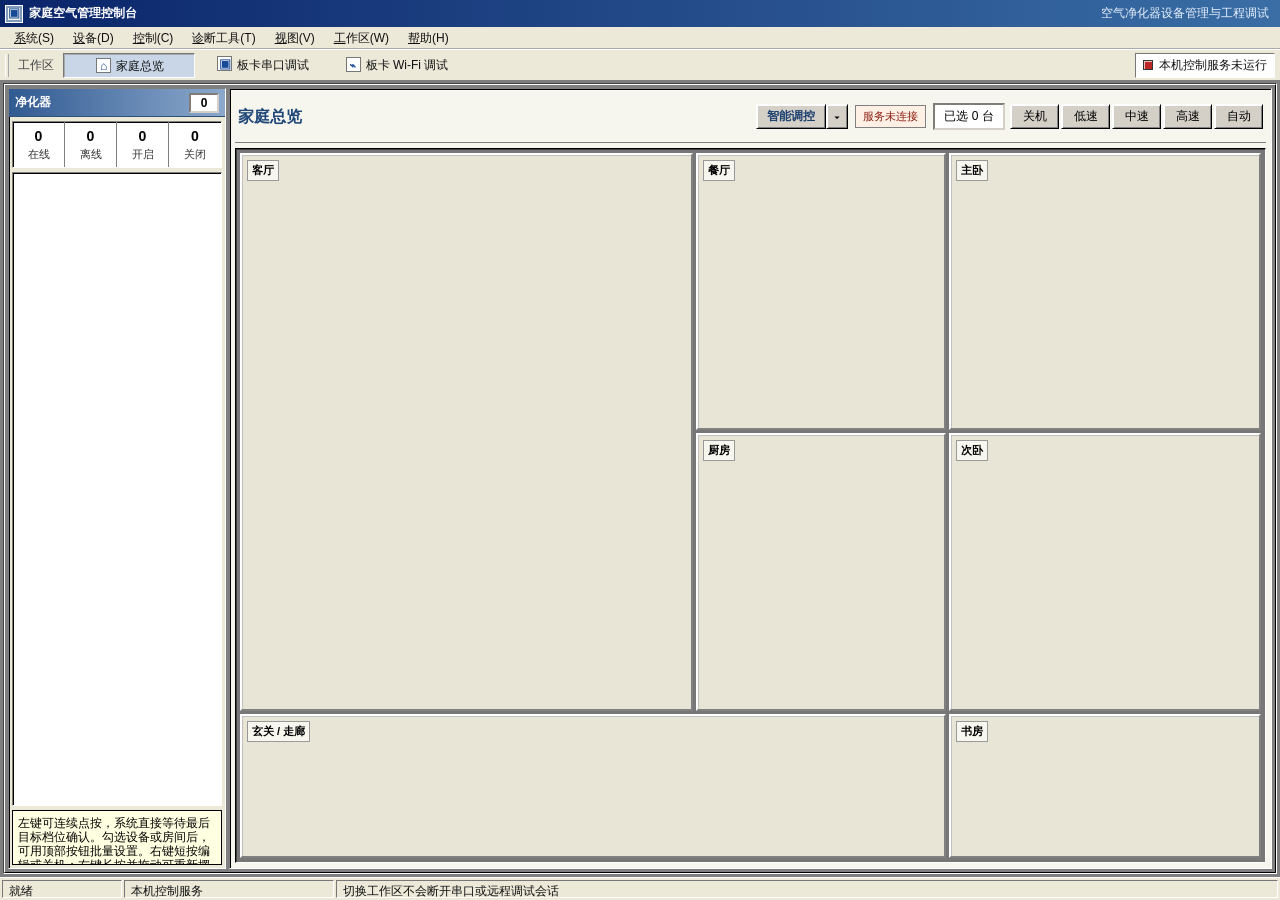
<file: console/index.html>
<!doctype html>
<html lang="zh-CN">
<head>
  <meta charset="utf-8">
  <meta name="viewport" content="width=device-width,initial-scale=1">
  <meta name="theme-color" content="#000080">
  <title>家庭空气管理控制台</title>
  <link rel="stylesheet" href="control.css?v=20261009a">
</head>
<body>
  <header class="application-chrome">
    <div class="title-bar">
      <div class="control-brand"><span class="control-icon">▣</span><span>家庭空气管理控制台</span></div>
      <div class="title-context">空气净化器设备管理与工程调试</div>
    </div>
    <nav class="menu-bar" aria-label="应用程序菜单">
      <button data-menu="system"><u>系</u>统(S)</button><button data-menu="device"><u>设</u>备(D)</button><button data-menu="control"><u>控</u>制(C)</button><button data-menu="tools"><u>诊</u>断工具(T)</button><button data-menu="view"><u>视</u>图(V)</button><button data-menu="workspace"><u>工</u>作区(W)</button><button data-menu="help"><u>帮</u>助(H)</button>
    </nav>
    <div class="control-bar">
      <span class="toolbar-grip" aria-hidden="true"></span>
      <span class="toolbar-caption">工作区</span>
      <nav class="control-tabs" aria-label="主控制台视图">
        <button data-view="fleet"><span class="tab-icon">⌂</span>家庭总览</button>
        <button data-view="serial"><span class="tab-icon">▣</span>板卡串口调试</button>
        <button data-view="wifi"><span class="tab-icon">⌁</span>板卡 Wi‑Fi 调试</button>
      </nav>
      <div class="control-health"><span id="service-lamp"></span><span id="service-text">检查本机服务…</span></div>
    </div>
  </header>
  <main class="control-stage">
    <iframe data-panel="fleet" src="fleet.html?embedded=1&amp;v=20261022-smart7" title="家庭总览"></iframe>
    <iframe data-panel="serial" src="serial.html?embedded=1&amp;v=20261009c" title="板卡串口调试" allow="serial"></iframe>
    <iframe data-panel="wifi" src="wifi.html?embedded=1&amp;v=20261009c" title="板卡 Wi-Fi 调试"></iframe>
  </main>
  <footer class="control-status"><span>就绪</span><span>本机控制服务</span><span>切换工作区不会断开串口或远程调试会话</span></footer>
  <div id="menu-popup" class="menu-popup" hidden></div>
  <input id="restore-file" type="file" accept="application/json,.json" hidden>

  <dialog id="engineering-dialog" class="control-dialog engineering-dialog">
    <div class="dialog-title"><span>诊断工具中心</span><button data-dialog-close="engineering-dialog" aria-label="关闭">×</button></div>
    <div class="engineering-body">
      <aside class="tool-nav" aria-label="诊断工具分类">
        <button class="active" data-tool-page="board">新板自动烧录验收</button>
        <button data-tool-page="peripheral">焊接后外设检查</button>
        <button data-tool-page="calibration">光传感器标定向导</button>
        <button data-tool-page="stress">压力测试</button>
        <button data-tool-page="environment">工程环境</button>
      </aside>
      <section class="tool-page active" data-tool-content="board">
        <h2>ESP32-C3 新板自动烧录验收</h2>
        <p class="dialog-help">选择一块新板并点击一次开始后，系统自动完成芯片检查、编译、写入校验、固件启动以及 Wi-Fi/MQTT 联网验收。中途任一步失败都会停止，不会跳过后继续。</p>
        <fieldset><legend>目标板卡</legend><div class="form-row"><label>串口<select id="engineering-port"></select></label><button id="refresh-ports">重新扫描</button></div><div id="port-description" class="inset-box">正在扫描串口…</div></fieldset>
        <div class="tool-actions"><button id="provision-board" data-engineering-job="provision_board" class="danger" disabled>开始自动检测、烧录并验收</button></div>
        <div id="flash-safety" class="inset-box">正在确认目标板卡和工程环境…</div>
        <div id="provision-steps" class="provision-steps"><span>○ 识别并检查芯片</span><span>○ 编译并锁定固件</span><span>○ 写入并校验 Flash</span><span>○ 验证固件启动</span><span>○ 验证 Wi-Fi 与 MQTT</span></div>
        <ol class="checklist"><li>芯片检查阶段只读取 ESP32-C3 身份，不写 Flash；检查失败立即停止。</li><li>编译期间如果源码变化，流程立即停止，不会写入来源不确定的固件。</li><li>烧录前再次核对同一个 USB 设备；上传工具必须完成 Flash 校验。</li><li>烧录后主动询问设备 ID、Wi-Fi 和 MQTT；全部通过才显示“验收合格”，此时蓝灯应快速闪烁。</li></ol>
      </section>
      <section class="tool-page" data-tool-content="peripheral">
        <h2>焊接后外设检查</h2><p class="dialog-help">需要万用表或实际照光的步骤由操作者确认，软件不会伪造结果。</p>
        <div class="wizard-grid"><article><b>四路 ADC 响应</b><p>进入串口调试，观察 GPIO0（低）、GPIO4（中）、GPIO3（高）、GPIO1（自动）的电压与波形。</p><button data-command-action="serial">打开串口调试</button></article><article><b>GPIO5 电源光耦</b><p>分别执行导通、断开与 300 ms 脉冲，并用万用表确认。</p><button data-command-action="serial">打开光耦面板</button></article><article><b>GPIO7 模式光耦</b><p>确认模式控制端在导通和断开时符合电路设计。</p><button data-command-action="serial">打开光耦面板</button></article><article><b>Wi‑Fi 安装角度</b><p>使用实时 RSSI 观察页寻找信号最强的安装方向。</p><button data-command-action="wifi">打开 Wi‑Fi 调试</button></article></div>
      </section>
      <section class="tool-page" data-tool-content="calibration">
        <h2>光传感器标定向导 · 第二阶段</h2>
        <p class="dialog-help">从 USB 串口或 Wi‑Fi 调试页启动自动向导。设备开机并保持低速后，软件按低 → 中 → 高 → 自动逐档采样，最后提示关机采集暗态；不会控制光耦或写入设备配置。</p>
        <fieldset><legend>操作顺序</legend><ol class="checklist compact-checklist"><li>安装好 PCB，开机并调到低速，点击“开始自动标定”。</li><li>低速自动采样约 3 秒；随后按一次实体风速键切到中速。</li><li>每次切档后软件自动采样约 3 秒，再提示切到下一档。</li><li>完成自动档后按电源键关机，等待四盏灯稳定熄灭并导出报告。</li></ol></fieldset>
        <div class="calibration-tool-actions"><button data-calibration-action="serial">打开 USB 标定向导</button><button data-calibration-action="wifi">打开 Wi‑Fi 标定向导</button></div>
        <div id="calibration-hub-status" class="calibration-hub-status">尚未开始本机原始采样。</div>
        <p class="dialog-help">系统不要求固定每档停留时间，也不要求网页确认切换。启动阶段四路共同漂移和约 800–900 ms 的自动灯闪烁会被单独标记，不会直接作为自动档。</p>
      </section>
      <section class="tool-page" data-tool-content="stress">
        <h2>MQTT 并发压力测试</h2><p class="dialog-help">生成临时虚拟设备遥测，测量 Broker 接受速率。消息只进入 air/loadtest/v1，不会进入真实设备目录，也不会发送控制命令或保留消息。</p>
        <div class="stress-grid"><label>虚拟设备数<input id="stress-devices" type="number" min="1" max="60" value="30"></label><label>每台频率<input id="stress-rate" type="number" min="1" max="120" value="20"><span>Hz</span></label><label>持续时间<input id="stress-duration" type="number" min="5" max="300" value="30"><span>秒</span></label><button data-engineering-job="mqtt_stress">开始测试</button></div>
        <p>30 台 × 20 Hz 相当于每秒约 600 条遥测消息。超过每秒 1200 条或超过 60 秒属于高负载，开始前会再次确认；越界参数将直接拒绝，不会悄悄改成别的数值。</p>
      </section>
      <section class="tool-page" data-tool-content="environment">
        <h2>工程环境检查</h2><div id="environment-grid" class="environment-grid"><span>正在读取环境…</span></div><button id="refresh-environment">重新检查</button>
      </section>
    </div>
    <section class="job-console"><div class="job-head"><b id="job-title">本轮尚未开始</b><span id="job-status">待命</span><button id="show-latest-job" disabled>查看上次记录</button><button id="clear-job-view">清空显示</button><button id="export-job" disabled>导出报告</button></div><pre id="job-log">请连接一块新板，然后开始新一轮自动验收。旧任务不会自动占用本轮显示区。</pre></section>
  </dialog>

  <dialog id="help-dialog" class="control-dialog help-dialog">
    <div class="dialog-title"><span>系统帮助与架构</span><button data-dialog-close="help-dialog" aria-label="关闭">×</button></div>
    <div class="help-layout"><nav><button data-help-page="architecture" class="active">系统架构</button><button data-help-page="pins">引脚定义</button><button data-help-page="status">状态与指示灯</button><button data-help-page="workflow">新板工作流程</button><button data-help-page="about">版本信息</button></nav><article id="help-content"></article></div>
  </dialog>

  <dialog id="settings-dialog" class="control-dialog settings-dialog">
    <div class="dialog-title"><span>系统设置</span><button data-dialog-close="settings-dialog" aria-label="关闭">×</button></div>
    <div class="dialog-form"><label>默认工作区<select id="default-view"><option value="fleet">家庭总览</option><option value="serial">板卡串口调试</option><option value="wifi">板卡 Wi‑Fi 调试</option></select></label><p>固件写入的安全确认是强制规则，不能在设置中关闭。这里的设置只保存在当前电脑的浏览器中，不会写入 ESP32。</p></div><div class="dialog-buttons"><button data-dialog-close="settings-dialog">取消</button><button id="save-settings">保存</button></div>
  </dialog>
  <dialog id="engineering-confirm-dialog" class="control-dialog confirm-dialog">
    <div class="dialog-title"><span>确认写入目标板卡</span><button id="engineering-confirm-close" aria-label="取消">×</button></div>
    <div class="dialog-form">
      <p id="engineering-confirm-message"></p>
      <label class="confirm-input-label">确认文字<input id="engineering-confirm-input" type="text" autocomplete="off" spellcheck="false"></label>
      <div class="inset-box">需要输入：<b id="engineering-confirm-expected"></b></div>
    </div>
    <div class="dialog-buttons"><button id="engineering-confirm-cancel">取消</button><button id="engineering-confirm-accept" disabled>确认并开始</button></div>
  </dialog>
  <script src="control.js?v=20260924b"></script>
  <script src="control-tools.js?v=20261009c"></script>
</body>
</html>
</file>
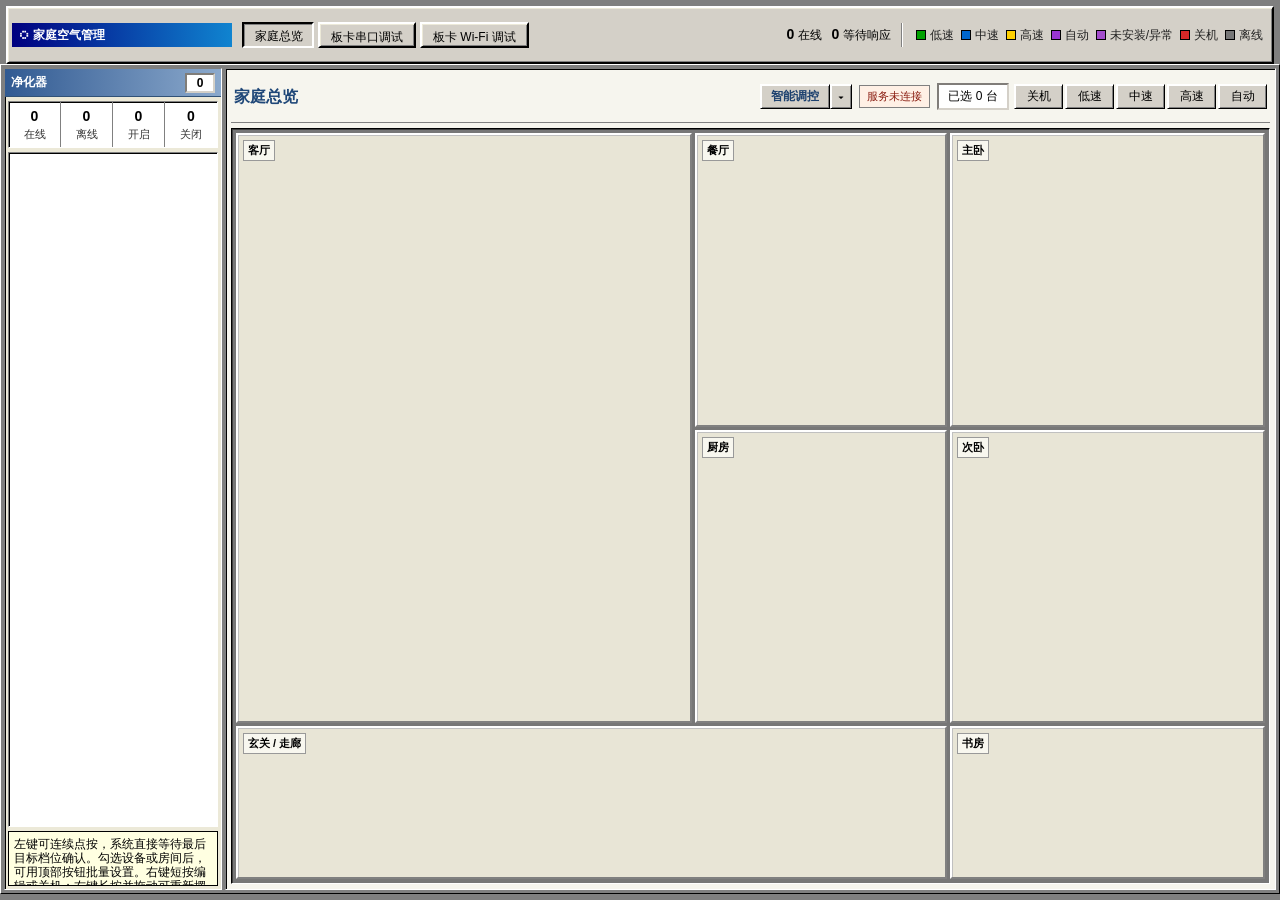
<file: console/fleet.html>
<!doctype html>
<html lang="zh-CN">
<head>
  <meta charset="utf-8">
  <meta name="viewport" content="width=device-width, initial-scale=1">
  <meta name="theme-color" content="#000080">
  <title>家庭空气管理</title>
  <link rel="stylesheet" href="fleet.css?v=20261022-smart17">
</head>
<body>
  <header class="topbar">
    <a class="brand" href="fleet.html"><span class="brand-mark">◌</span><span>家庭空气管理</span></a>
    <nav class="view-nav" aria-label="视图切换"><a class="active" href="index.html#fleet">家庭总览</a><a href="index.html#serial">板卡串口调试</a><a href="index.html#wifi">板卡 Wi‑Fi 调试</a></nav>
    <div class="top-summary"><span><b id="online-count">0</b> 在线</span><span><b id="pending-count">0</b> 等待响应</span><span class="divider"></span><span class="legend"><i class="low"></i>低速 <i class="medium"></i>中速 <i class="high"></i>高速 <i class="auto"></i>自动 <i class="uninstalled"></i>未安装/异常 <i class="off"></i>关机 <i class="offline"></i>离线</span></div>
  </header>

  <main class="shell">
    <aside id="library" class="library">
      <div class="section-head"><div><p>设备库</p><h1>净化器</h1></div><span id="device-count" class="count">0</span></div>
      <div class="fleet-stats" aria-label="净化器状态统计">
        <div><b id="stat-online">0</b><span>在线</span></div>
        <div><b id="stat-offline">0</b><span>离线</span></div>
        <div><b id="stat-running">0</b><span>开启</span></div>
        <div><b id="stat-off">0</b><span>关闭</span></div>
      </div>
      <div id="device-list" class="device-list"></div>
      <p class="library-note">左键可连续点按，系统直接等待最后目标档位确认。勾选设备或房间后，可用顶部按钮批量设置。右键短按编辑或关机；右键长按并拖动可重新摆放。</p>
    </aside>

    <section id="home" class="home">
      <div class="home-head"><div><p>操作区</p><h2 id="selected-title">家庭总览</h2></div><div class="home-actions"><div class="smart-split"><button id="smart-open" type="button">智能调控</button><button id="smart-arrow" type="button" aria-label="打开智能调控设置" title="设置">▾</button></div><span id="smart-indicator" class="smart-indicator">暂停</span><div id="command-panel" class="command-panel"><span id="command-scope">已选 0 台</span><div class="mode-buttons"><button data-command="off">关机</button><button data-command="low">低速</button><button data-command="medium">中速</button><button data-command="high">高速</button><button data-command="auto">自动</button></div></div></div></div>
      <div id="floor-plan" class="floor-plan" aria-label="简化户型图">
        <div class="room living" data-room="客厅"><span>客厅</span></div>
        <div class="room dining" data-room="餐厅"><span>餐厅</span></div>
        <div class="room bedroom-a" data-room="主卧"><span>主卧</span></div>
        <div class="room bedroom-b" data-room="次卧"><span>次卧</span></div>
        <div class="room study" data-room="书房"><span>书房</span></div>
        <div class="room kitchen" data-room="厨房"><span>厨房</span></div>
        <div class="room hallway" data-room="玄关 / 走廊"><span>玄关 / 走廊</span></div>
        <div class="room bath"><span>卫生间</span></div>
        <div id="plan-layer" aria-label="可拖动净化器位置"></div>
      </div>
    </section>
  </main>

  <div id="context-menu" class="context-menu" hidden><div class="context-title">设备信息</div><label>设备别名<input id="edit-alias"></label><label>净化器编号<input id="edit-id"></label><dl id="device-details"></dl><div class="context-actions"><button id="save-device">保存修改</button><button id="shutdown-device" class="shutdown">关机</button><button id="remove-device" class="shutdown">删除设备</button></div><button id="close-context" class="close-context">关闭</button></div>
  <dialog id="smart-dialog" class="smart-dialog">
    <form id="smart-form" method="dialog">
      <div class="smart-title"><div><small>家庭空气管理 · 自动策略</small><h2>智能调控</h2></div><button id="smart-close" type="button" aria-label="关闭">×</button></div>
      <div class="smart-status-row"><label class="smart-enable"><input id="smart-enabled" type="checkbox"> 启用自动调控</label><span id="smart-risk" class="risk-badge">正在读取</span><span id="smart-refresh" class="smart-updated">—</span></div>
      <p id="smart-evidence" style="margin:4px 9px 0;color:#444;font-size:11px">花粉证据状态未知</p>
      <div class="smart-columns">
        <section class="smart-box"><h3>家庭与风量模型</h3><div class="smart-grid">
          <label>地区/地点<input id="smart-location" maxlength="80" placeholder="例如：北京市海淀区"><button id="smart-geocode" type="button">查找地区坐标</button><select id="smart-location-results" hidden aria-label="选择匹配地区"></select></label>
          <label>时区<input id="smart-timezone" value="Asia/Shanghai"></label>
          <label>纬度<input id="smart-lat" type="number" step="any" min="-90" max="90" placeholder="地图坐标"></label>
          <label>经度<input id="smart-lon" type="number" step="any" min="-180" max="180" placeholder="地图坐标"></label>
          <label>居住面积 (m²)<input id="smart-area" type="number" min="1" max="10000"></label>
          <label>层高 (m)<input id="smart-ceiling" type="number" min="1" max="10" step="0.1"></label>
          <label>设备总数<input id="smart-count" type="number" min="1" max="200"></label>
          <label>控制力度<select id="smart-strength"><option value="normal">正常 · 最多上调一档</option><option value="high">高 · 高风险上调两档</option><option value="extra">特强 · 正常风险即可升至高速</option></select></label>
          <label>低档标称风量 (m³/h)<input id="flow-low" type="number" min="0" max="2000"></label>
          <label>中档标称风量 (m³/h)<input id="flow-medium" type="number" min="0" max="2000"></label>
          <label>高档标称风量 (m³/h)<input id="flow-high" type="number" min="0" max="2000"></label>
        </div><div id="capacity-summary" class="capacity-summary">—</div><p class="smart-note">按风量计算的是名义循环换气次数，不等于颗粒物 CADR 或实际洁净效果；15×/20×只作能力对照，系统不会虚报达标。</p></section>
        <section class="smart-box"><h3>花粉与环境信号</h3><div class="smart-grid">
          <label>人工核验的当前柏科等级<select id="official-level"><option value="0">未知 / 未发布</option><option value="1">弱</option><option value="2">正常</option><option value="3">高</option><option value="4">极高</option></select></label>
          <label>官方预报来源链接<input id="official-url" type="url" placeholder="当地园林/气象/疾控的 HTTPS 公告"></label>
          <label class="wide">官方预报备注<input id="official-note" maxlength="500" placeholder="预报日期、发布时间、柏科/侧柏等级"></label>
          <label>人工未来预报等级<select id="official-forecast-level"><option value="0">无未来预报</option><option value="1">弱</option><option value="2">正常</option><option value="3">高</option><option value="4">极高</option></select></label>
          <label>预报高峰开始<input id="official-peak" type="datetime-local"></label>
          <label>预报高峰结束<input id="official-forecast-until" type="datetime-local"><small>人工未来预报在该时间窗前只按提前量预升一档；进入窗口后才按预报等级计分。</small></label>
          <button id="official-signal-refresh" type="button" class="smart-signal-refresh" style="grid-column:1/-1">保存并标记：我已复核官方信号（当前等级 48 小时 / 未来预报 7 天）</button>
          <label>柏科季节起始 (MM-DD)<input id="season-start" maxlength="5" placeholder="03-01"></label><label>柏科季节结束 (MM-DD)<input id="season-end" maxlength="5" placeholder="05-15"></label>
          <label>社交/过敏讨论趋势<select id="social-level"><option value="0">无可靠信号</option><option value="1">略有增加</option><option value="2">明显增加</option><option value="3">异常集中</option></select></label>
          <label class="wide">趋势观察备注<input id="social-note" maxlength="500" placeholder="人工核验公开讨论趋势；最多温和提升至正常档，不代表柏科实测"></label><div id="social-signal-status" class="smart-note" style="grid-column:1/-1">社交/过敏趋势未提供</div>
          <button id="social-signal-refresh" type="button" class="smart-signal-refresh" style="grid-column:1/-1">保存并标记：我已复核社交趋势（刷新 12 小时有效期）</button>
          <label>下班增强开始<select id="evening-start"><option>17:10</option><option>17:00</option><option>17:30</option><option>18:00</option></select></label>
          <label>持续分钟<input id="evening-minutes" type="number" min="0" max="240"></label>
          <label>预报提前量 (分钟)<input id="preboost-minutes" type="number" min="0" max="360"></label>
          <label>峰后室内余效 (小时)<input id="residual-hours" type="number" min="0" max="72"><small>默认 18 小时是控制策略的渐退时间，不是室内花粉清除时间；可按家庭情况设为 0–72 小时。过敏原沉降残留不等于仍有同等空气浓度。</small></label>
          <label class="wide"><span><input id="rain-suppression" type="checkbox" checked> 启用降雨影响</span><small>关闭后忽略当前/预报降雨抑制及雨后晴天加分；温度、云量等独立天气信号仍保留。</small></label>
        </div><p class="smart-note">填入当地园林/气象/疾控公告后，系统每小时尝试读取一次：仅接受 HTTPS 的政府域名页面，要求正文明确出现柏科/侧柏及新近发布日期；无法可靠判级时不会自动采用。天气温度、降雨、日照和轻风只作有限辅助；社交信号有噪声且权重封顶，暂需人工核验。天气由 <a href="https://open-meteo.com/en/docs" target="_blank" rel="noreferrer">Open-Meteo</a> 提供并注明来源。其全球花粉 API 当前不含中国柏科花粉浓度，故不会用天气冒充柏花粉实测值。<a href="https://index.baidu.com/Helper" target="_blank" rel="noreferrer">百度指数帮助</a>称大众版暂不支持数据下载、暂无开放 API；<a href="https://index.baidu.com/v2/index.html?lang=zh" target="_blank" rel="noreferrer">百度指数首页</a>另展示 API 加词/数据接口化服务，具体权限与费用须登录核实，本工具目前不自动调用。微博/小红书数据须走平台授权能力。</p><div id="official-pollen-status" class="smart-note">官方预报尚未配置</div></section>
      </div>
      <section class="smart-box smart-device-box"><div class="smart-device-head"><h3>设备基准档位</h3><span>花粉弱时恢复此档；关机基准不会被自动开机</span></div><div id="smart-devices" class="smart-device-list"></div></section>
      <div id="smart-explanation" class="smart-explanation">—</div>
      <div class="smart-footer"><span id="smart-warning">未配置任何设备基准；策略不会向设备发送命令。</span><button id="smart-save" type="button">保存设置</button><button id="smart-apply" type="button" class="primary">保存并启用</button><button id="smart-pause" type="button">保存并暂停</button></div>
    </form>
  </dialog>
  <script src="fleet.js?v=20261022-smart18"></script>
</body>
</html>
</file>
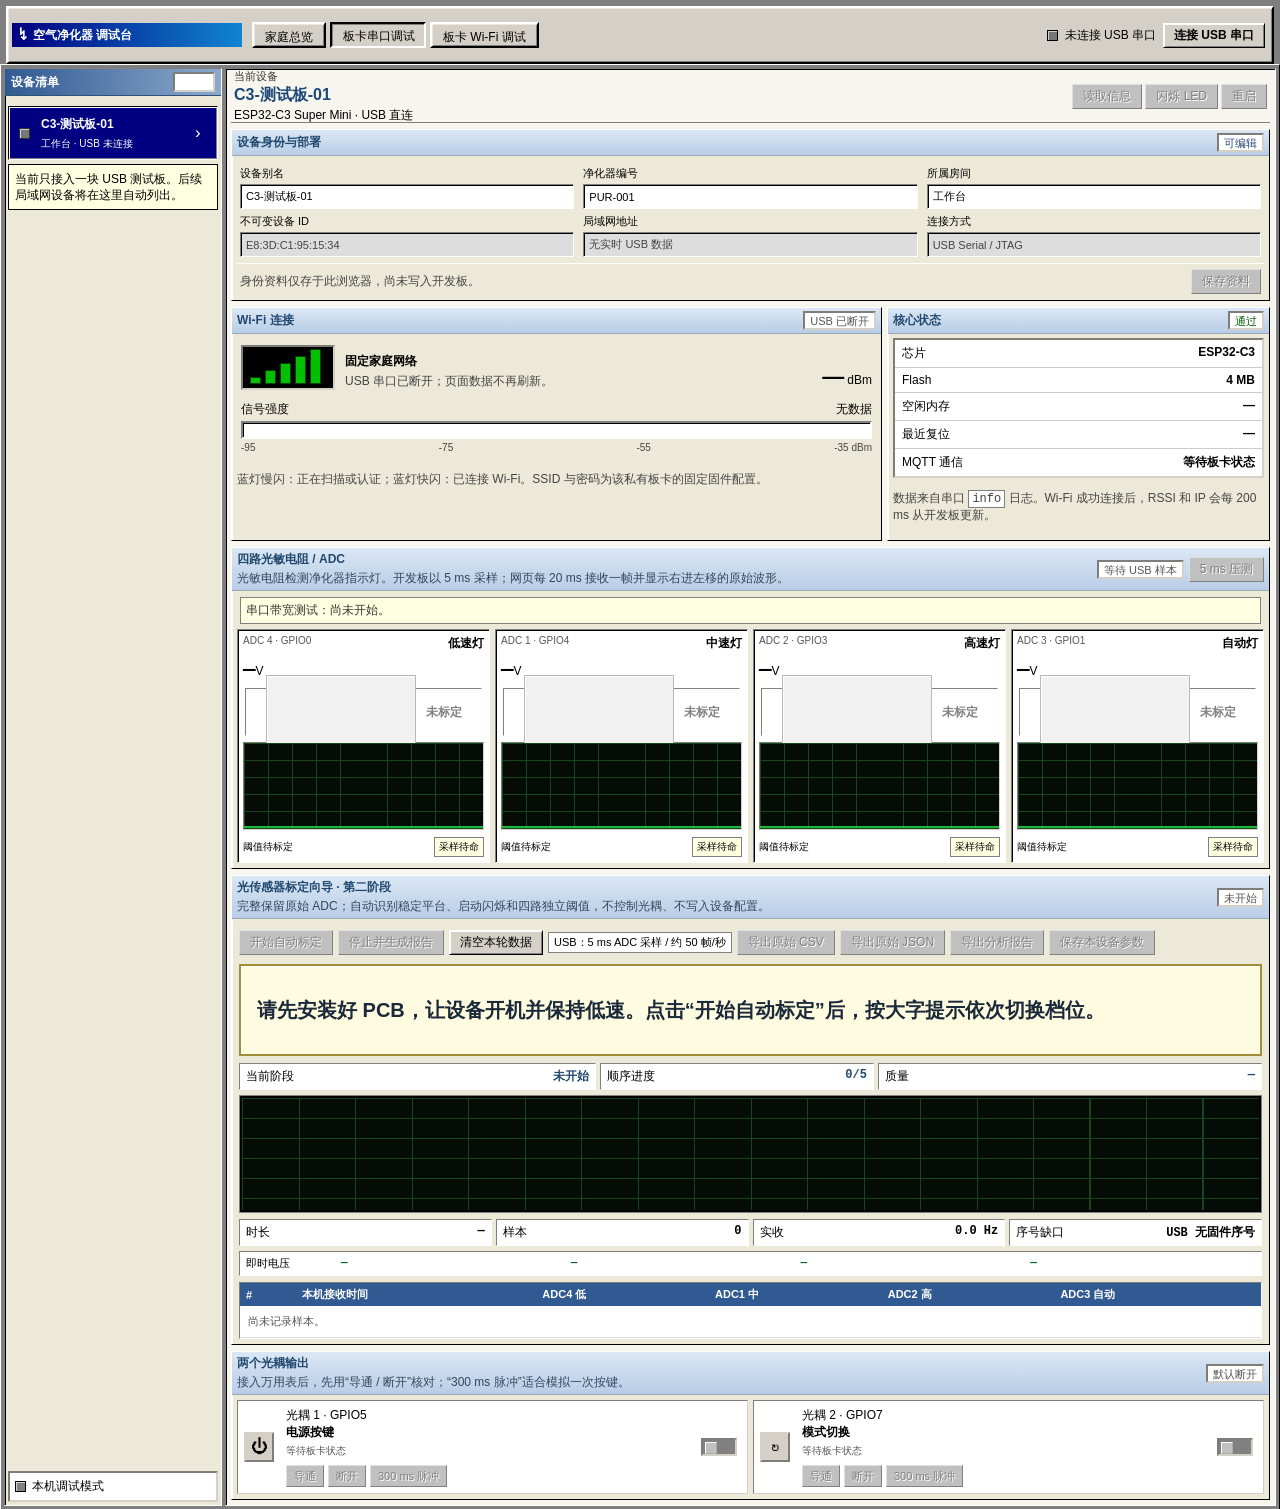
<file: console/serial.html>
<!doctype html>
<html lang="zh-CN">
<head>
  <meta charset="utf-8">
  <meta name="viewport" content="width=device-width, initial-scale=1">
  <meta name="theme-color" content="#000080">
  <link rel="icon" type="image/svg+xml" href="data:image/svg+xml,%3Csvg xmlns='http://www.w3.org/2000/svg' viewBox='0 0 64 64'%3E%3Crect width='64' height='64' rx='14' fill='%230b1220'/%3E%3Cpath d='M32 10c10 10 18 18 18 29a18 18 0 1 1-36 0c0-11 8-19 18-29Z' fill='%2338d996'/%3E%3Cpath d='M22 40h20M32 21v25' stroke='%230b1220' stroke-width='4' stroke-linecap='round'/%3E%3C/svg%3E">
  <title>空气净化器 · 调试台</title>
  <link rel="stylesheet" href="styles.css?v=20261009c">
</head>
<body>
  <header class="topbar">
    <div class="brand"><span class="brand-mark">↯</span><span>空气净化器 <b>调试台</b></span></div>
    <nav class="view-nav" aria-label="视图切换"><a href="index.html#fleet">家庭总览</a><a class="active" href="index.html#serial">板卡串口调试</a><a href="index.html#wifi">板卡 Wi‑Fi 调试</a></nav>
    <div class="connection"><span id="connection-dot" class="dot offline"></span><span id="connection-text">未连接 USB 串口</span><button id="connect-button" class="primary">连接 USB 串口</button></div>
  </header>

  <main class="layout">
    <aside class="sidebar">
      <div class="side-heading"><span>设备清单</span><span class="count">1 / 15</span></div>
      <button class="device-card selected" aria-label="选择当前测试板"><span class="status-dot"></span><span><b id="side-name">C3-测试板-01</b><small id="side-room">工作台 · 未联网</small></span><span class="chevron">›</span></button>
      <p class="side-note">当前只接入一块 USB 测试板。后续局域网设备将在这里自动列出。</p>
      <div class="side-bottom"><span class="dot neutral"></span>本机调试模式</div>
    </aside>

    <section class="workspace">
      <div class="title-row"><div><p class="eyebrow">当前设备</p><h1 id="device-title">C3-测试板-01</h1><p id="device-subtitle">ESP32-C3 Super Mini · USB 直连</p></div><div class="actions"><button id="info-button">读取信息</button><button id="blink-button">闪烁 LED</button><button id="reboot-button" class="danger">重启</button></div></div>

      <section class="identity-panel panel">
        <div class="panel-heading"><h2>设备身份与部署</h2><span class="tag">可编辑</span></div>
        <div class="field-grid">
          <label>设备别名<input id="alias-input" value="C3-测试板-01" maxlength="32"></label>
          <label>净化器编号<input id="purifier-input" value="PUR-001" maxlength="32"></label>
          <label>所属房间<input id="room-input" value="工作台" maxlength="32"></label>
          <label>不可变设备 ID<input id="mac-input" value="E8:3D:C1:95:15:34" readonly></label>
          <label>局域网地址<input id="ip-input" value="未联网" readonly></label>
          <label>连接方式<input id="transport-input" value="USB Serial / JTAG" readonly></label>
        </div>
        <div class="save-row"><span id="save-state">身份资料仅存于此浏览器，尚未写入开发板。</span><button id="save-button">保存资料</button></div>
      </section>

      <div class="overview-grid">
        <section class="panel wifi-panel">
          <div class="panel-heading"><h2>Wi‑Fi 连接</h2><span id="wifi-status" class="tag muted">正在自动连接…</span></div>
          <div class="wifi-main"><div class="signal-visual" aria-label="Wi-Fi 信号强度"><i></i><i></i><i></i><i></i><i></i></div><div><strong id="wifi-name">固定家庭网络</strong><p id="wifi-detail">固件上电后自动扫描并连接；无需点击或输入密码。</p></div><div class="rssi"><strong id="rssi-value">—</strong><span>dBm</span></div></div>
          <div class="meter-wrap"><div class="meter-label"><span>信号强度</span><span id="signal-label">无数据</span></div><div class="linear-meter wifi-meter"><span id="wifi-fill"></span></div><div class="meter-scale"><span>-95</span><span>-75</span><span>-55</span><span>-35 dBm</span></div></div>
          <p class="help">蓝灯慢闪：正在扫描或认证；蓝灯快闪：已连接 Wi‑Fi。SSID 与密码为该私有板卡的固定固件配置。</p>
        </section>
        <section class="panel health-panel">
          <div class="panel-heading"><h2>核心状态</h2><span class="tag good">通过</span></div>
          <div class="health-rows"><div><span>芯片</span><b id="chip-value">ESP32-C3</b></div><div><span>Flash</span><b id="flash-value">4 MB</b></div><div><span>空闲内存</span><b id="heap-value">—</b></div><div><span>最近复位</span><b id="reset-value">—</b></div><div><span>MQTT 通信</span><b id="mqtt-value">等待板卡状态</b></div></div>
          <p class="help">数据来自串口 <code>info</code> 日志。Wi‑Fi 成功连接后，RSSI 和 IP 会每 200 ms 从开发板更新。</p>
        </section>
      </div>

      <section class="panel sensors-panel">
        <div class="panel-heading"><div><h2>四路光敏电阻 / ADC</h2><p>光敏电阻检测净化器指示灯。开发板以 5 ms 采样；网页每 20 ms 接收一帧并显示右进左移的原始波形。</p></div><div class="sensor-tools"><span id="sensors-tag" class="tag muted">等待 USB 样本</span><button id="adc-test-button">5 ms 压测</button></div></div>
        <p id="adc-test-result" class="adc-test-result">串口带宽测试：尚未开始。</p>
        <div class="adc-grid">
          <article class="adc-card" data-adc="low"><div class="adc-header"><span>ADC 4 · GPIO0</span><b>低速灯</b></div><div class="adc-value"><strong>—</strong><span>V</span></div><div class="vertical-meter"><canvas class="adc-scope" width="260" height="86" aria-label="低速灯 ADC 波形"></canvas></div><div class="adc-footer"><span>阈值待标定</span><span class="lamp unknown">采样待命</span></div></article>
          <article class="adc-card" data-adc="medium"><div class="adc-header"><span>ADC 1 · GPIO4</span><b>中速灯</b></div><div class="adc-value"><strong>—</strong><span>V</span></div><div class="vertical-meter"><canvas class="adc-scope" width="260" height="86" aria-label="中速灯 ADC 波形"></canvas></div><div class="adc-footer"><span>阈值待标定</span><span class="lamp unknown">采样待命</span></div></article>
          <article class="adc-card" data-adc="high"><div class="adc-header"><span>ADC 2 · GPIO3</span><b>高速灯</b></div><div class="adc-value"><strong>—</strong><span>V</span></div><div class="vertical-meter"><canvas class="adc-scope" width="260" height="86" aria-label="高速灯 ADC 波形"></canvas></div><div class="adc-footer"><span>阈值待标定</span><span class="lamp unknown">采样待命</span></div></article>
          <article class="adc-card" data-adc="auto"><div class="adc-header"><span>ADC 3 · GPIO1</span><b>自动灯</b></div><div class="adc-value"><strong>—</strong><span>V</span></div><div class="vertical-meter"><canvas class="adc-scope" width="260" height="86" aria-label="自动灯 ADC 波形"></canvas></div><div class="adc-footer"><span>阈值待标定</span><span class="lamp unknown">采样待命</span></div></article>
        </div>
      </section>

      <section class="panel calibration-panel" aria-labelledby="calibration-title">
        <div class="panel-heading"><div><h2 id="calibration-title">光传感器标定向导 · 第二阶段</h2><p>完整保留原始 ADC；自动识别稳定平台、启动闪烁和四路独立阈值，不控制光耦、不写入设备配置。</p></div><span id="calibration-status" class="tag muted">未开始</span></div>
        <div class="calibration-controls"><button id="calibration-start">开始自动标定</button><button id="calibration-stop" disabled>停止并生成报告</button><button id="calibration-clear">清空本轮数据</button><span class="calibration-rate">USB：5 ms ADC 采样 / 约 50 帧/秒</span><button id="calibration-csv" disabled>导出原始 CSV</button><button id="calibration-json" disabled>导出原始 JSON</button><button id="calibration-report" disabled>导出分析报告</button></div>
        <p id="calibration-guidance" class="calibration-guidance">请先安装好 PCB，让设备开机并保持低速。点击开始后低速采样约 3 秒，再按提示切换。</p>
        <div class="calibration-stage-row"><span>当前阶段 <b id="calibration-stage">未开始</b></span><span>顺序进度 <b id="calibration-progress">0/5</b></span><span>质量 <b id="calibration-quality">—</b></span></div>
        <p id="calibration-warning" class="calibration-warning"></p><div class="calibration-analysis-wrap"><canvas id="calibration-analysis-scope" width="720" height="112" aria-label="带阶段标记的四路标定波形"></canvas></div>
        <div class="calibration-stats" aria-label="采样统计"><span>时长 <b id="calibration-duration">—</b></span><span>样本 <b id="calibration-count">0</b></span><span>实收 <b id="calibration-rate-live">0 Hz</b></span><span>序号缺口 <b id="calibration-gaps">USB 无固件序号</b></span></div>
        <div class="calibration-live"><span>即时电压</span><b id="calibration-now-low">—</b><b id="calibration-now-medium">—</b><b id="calibration-now-high">—</b><b id="calibration-now-auto">—</b></div>
        <div class="calibration-table-wrap"><table class="calibration-table"><thead><tr><th>#</th><th>本机接收时间</th><th>ADC4 低</th><th>ADC1 中</th><th>ADC2 高</th><th>ADC3 自动</th></tr></thead><tbody id="calibration-rows"><tr><td colspan="6">尚未记录样本。</td></tr></tbody></table></div>
      </section>

      <section class="panel outputs-panel">
        <div class="panel-heading"><div><h2>两个光耦输出</h2><p>接入万用表后，先用“导通 / 断开”核对；“300 ms 脉冲”适合模拟一次按键。</p></div><span class="tag muted">默认断开</span></div>
        <div class="opto-grid">
          <article data-opto="power"><div class="opto-icon">⏻</div><div><span>光耦 1 · GPIO5</span><b>电源按键</b><small class="opto-status">等待板卡状态</small><div class="opto-actions"><button data-opto-command="opto power on">导通</button><button data-opto-command="opto power off">断开</button><button data-opto-command="opto power pulse">300 ms 脉冲</button></div></div><span class="switch off" aria-label="电源光耦断开"></span></article>
          <article data-opto="mode"><div class="opto-icon">↻</div><div><span>光耦 2 · GPIO7</span><b>模式切换</b><small class="opto-status">等待板卡状态</small><div class="opto-actions"><button data-opto-command="opto mode on">导通</button><button data-opto-command="opto mode off">断开</button><button data-opto-command="opto mode pulse">300 ms 脉冲</button></div></div><span class="switch off" aria-label="模式光耦断开"></span></article>
        </div>
      </section>
    </section>
  </main>
  <div id="toast" role="status"></div>
  <script src="calibration-sampling.js?v=20261009c"></script>
  <script src="calibration-analyzer.js?v=20261009d"></script>
  <script src="calibration-wizard.js?v=20261009c"></script>
  <script src="lamp-indicator.js?v=20261022a"></script>
  <script src="app.js?v=20261009c"></script>
</body>
</html>
</file>
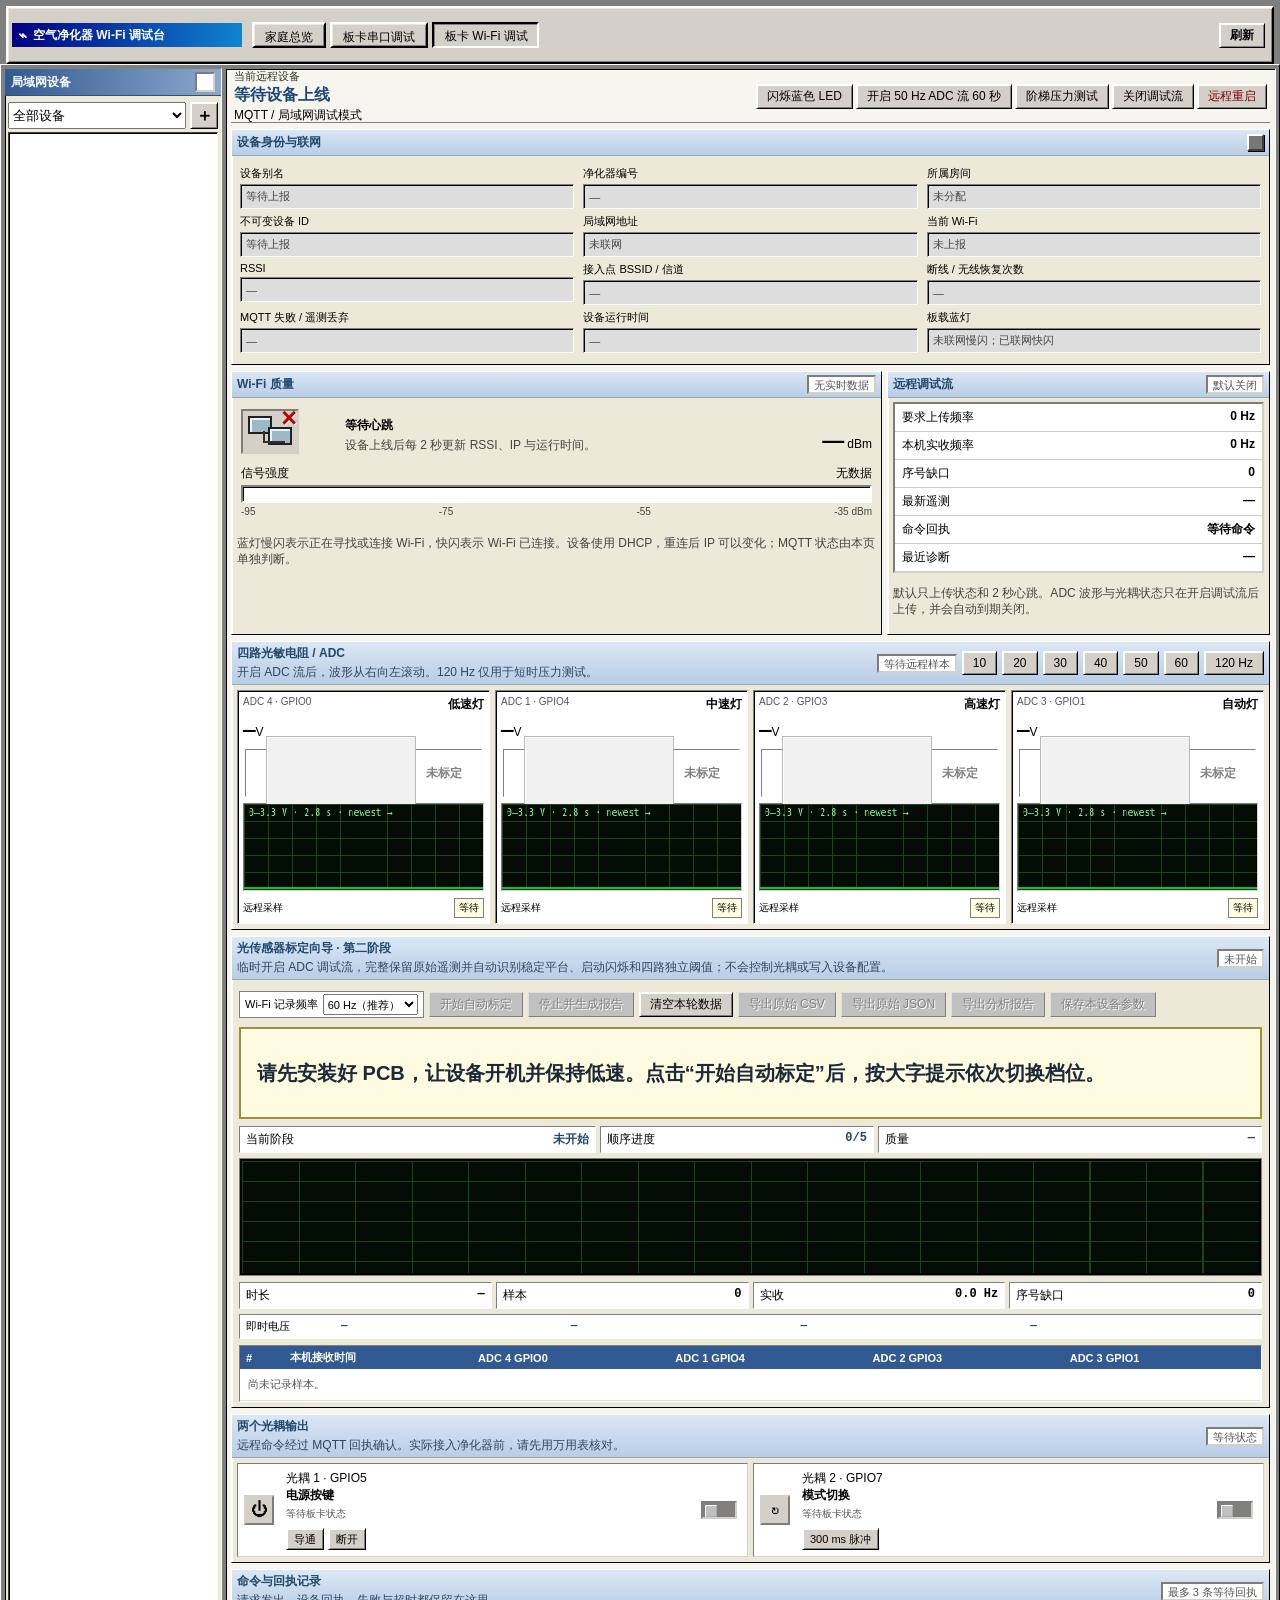
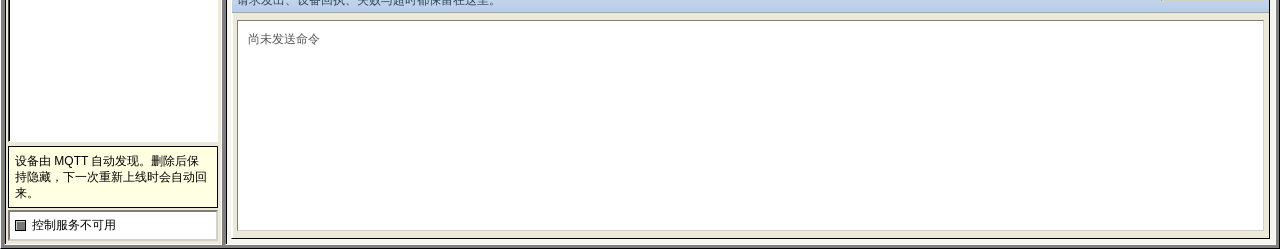
<file: console/wifi.html>
<!doctype html>
<html lang="zh-CN"><head><meta charset="utf-8"><meta name="viewport" content="width=device-width,initial-scale=1"><meta name="theme-color" content="#000080"><title>空气净化器 · Wi-Fi 调试台</title><link rel="stylesheet" href="styles.css?v=20261009c"></head>
<body><header class="topbar"><div class="brand"><span class="brand-mark">⌁</span><span>空气净化器 <b>Wi-Fi 调试台</b></span></div><nav class="view-nav"><a href="index.html#fleet">家庭总览</a><a href="index.html#serial">板卡串口调试</a><a class="active" href="index.html#wifi">板卡 Wi-Fi 调试</a></nav><div class="connection"><div id="device-status-strip" class="device-status-strip" aria-label="设备连接状态"></div><button id="refresh" class="primary">刷新</button></div></header>
<main class="layout"><aside class="sidebar"><div class="side-heading"><span>局域网设备</span><span id="count" class="count">0</span></div><div class="catalog-toolbar"><select id="catalog-view" aria-label="设备分类方式"><option value="all">全部设备</option><option value="room">按房间</option><option value="custom">自定义分组</option></select><button id="catalog-add" title="新建房间或分组">＋</button></div><div id="devices" class="device-tree"></div><p class="side-note">设备由 MQTT 自动发现。删除后保持隐藏，下一次重新上线时会自动回来。</p><div class="side-bottom"><span id="service-dot" class="dot neutral"></span><span id="service-status">本机 MQTT 服务</span></div></aside><section class="workspace">
<div class="title-row"><div><p class="eyebrow">当前远程设备</p><h1 id="device-title">等待设备上线</h1><p id="device-subtitle">MQTT / 局域网调试模式</p></div><div class="actions"><button id="blink">闪烁蓝色 LED</button><button id="adc">开启 50 Hz ADC 流 60 秒</button><button id="stress">阶梯压力测试</button><button id="stop">关闭调试流</button><button id="reboot" class="danger">远程重启</button></div></div>
<section class="identity-panel panel"><div class="panel-heading"><h2>设备身份与联网</h2><span id="availability" class="status-lamp offline" title="设备状态"></span></div><div class="field-grid"><label>设备别名<input id="device-alias" readonly value="等待上报"></label><label>净化器编号<input id="purifier-number" readonly value="—"></label><label>所属房间<input id="device-room" readonly value="未分配"></label><label>不可变设备 ID<input id="device-id" readonly value="等待上报"></label><label>局域网地址<input id="ip" readonly value="未联网"></label><label>当前 Wi-Fi<input id="ssid" readonly value="未上报"></label><label>RSSI<input id="rssi" readonly value="—"></label><label>接入点 BSSID / 信道<input id="access-point" readonly value="—"></label><label>断线 / 无线恢复次数<input id="wifi-counters" readonly value="—"></label><label>MQTT 失败 / 遥测丢弃<input id="mqtt-counters" readonly value="—"></label><label>设备运行时间<input id="uptime" readonly value="—"></label><label>板载蓝灯<input id="led-state" readonly value="未联网慢闪；已联网快闪"></label></div></section>
<div class="overview-grid"><section class="panel wifi-panel"><div class="panel-heading"><h2>Wi-Fi 质量</h2><span id="wifi-status" class="tag muted">无实时数据</span></div><div class="wifi-main"><div id="wifi-icon" class="wifi-icon offline" aria-label="Wi-Fi 未连接"><span></span></div><div><strong id="wifi-name">等待心跳</strong><p id="wifi-detail">设备上线后每 2 秒更新 RSSI、IP 与运行时间。</p></div><div class="rssi"><strong id="rssi-value">—</strong><span>dBm</span></div></div><div class="meter-wrap"><div class="meter-label"><span>信号强度</span><span id="signal-label">无数据</span></div><div class="linear-meter wifi-meter"><span id="wifi-fill"></span></div><div class="meter-scale"><span>-95</span><span>-75</span><span>-55</span><span>-35 dBm</span></div></div><p class="help">蓝灯慢闪表示正在寻找或连接 Wi-Fi，快闪表示 Wi-Fi 已连接。设备使用 DHCP，重连后 IP 可以变化；MQTT 状态由本页单独判断。</p></section><section class="panel health-panel"><div class="panel-heading"><h2>远程调试流</h2><span id="diagnostic-tag" class="tag muted">默认关闭</span></div><div class="health-rows"><div><span>要求上传频率</span><b id="stream-rate">0 Hz</b></div><div><span>本机实收频率</span><b id="measured-rate">0 Hz</b></div><div><span>序号缺口</span><b id="sequence-gaps">0</b></div><div><span>最新遥测</span><b id="telemetry-age">—</b></div><div><span>命令回执</span><b id="ack">等待命令</b></div><div><span>最近诊断</span><b id="diagnostic">—</b></div></div><p class="help">默认只上传状态和 2 秒心跳。ADC 波形与光耦状态只在开启调试流后上传，并会自动到期关闭。</p></section></div>
<section class="panel sensors-panel"><div class="panel-heading"><div><h2>四路光敏电阻 / ADC</h2><p>开启 ADC 流后，波形从右向左滚动。120 Hz 仅用于短时压力测试。</p></div><div class="sensor-tools"><span id="sensors-tag" class="tag muted">等待远程样本</span><button data-stream-hz="10">10</button><button data-stream-hz="20">20</button><button data-stream-hz="30">30</button><button data-stream-hz="40">40</button><button data-stream-hz="50">50</button><button data-stream-hz="60">60</button><button data-stream-hz="120">120 Hz</button></div></div><div class="adc-grid"><article class="adc-card" data-adc="low"><div class="adc-header"><span>ADC 4 · GPIO0</span><b>低速灯</b></div><div class="adc-value"><strong>—</strong><span>V</span></div><div class="vertical-meter"><canvas class="adc-scope" width="260" height="86"></canvas></div><div class="adc-footer"><span>远程采样</span><span class="lamp unknown">等待</span></div></article><article class="adc-card" data-adc="medium"><div class="adc-header"><span>ADC 1 · GPIO4</span><b>中速灯</b></div><div class="adc-value"><strong>—</strong><span>V</span></div><div class="vertical-meter"><canvas class="adc-scope" width="260" height="86"></canvas></div><div class="adc-footer"><span>远程采样</span><span class="lamp unknown">等待</span></div></article><article class="adc-card" data-adc="high"><div class="adc-header"><span>ADC 2 · GPIO3</span><b>高速灯</b></div><div class="adc-value"><strong>—</strong><span>V</span></div><div class="vertical-meter"><canvas class="adc-scope" width="260" height="86"></canvas></div><div class="adc-footer"><span>远程采样</span><span class="lamp unknown">等待</span></div></article><article class="adc-card" data-adc="auto"><div class="adc-header"><span>ADC 3 · GPIO1</span><b>自动灯</b></div><div class="adc-value"><strong>—</strong><span>V</span></div><div class="vertical-meter"><canvas class="adc-scope" width="260" height="86"></canvas></div><div class="adc-footer"><span>远程采样</span><span class="lamp unknown">等待</span></div></article></div></section>
<section class="panel calibration-panel" aria-labelledby="calibration-title"><div class="panel-heading"><div><h2 id="calibration-title">光传感器标定向导 · 第二阶段</h2><p>临时开启 ADC 调试流，完整保留原始遥测并自动识别稳定平台、启动闪烁和四路独立阈值；不会控制光耦或写入设备配置。</p></div><span id="calibration-status" class="tag muted">未开始</span></div><div class="calibration-controls"><label class="calibration-rate">Wi-Fi 记录频率 <select id="calibration-rate"><option value="10">10 Hz</option><option value="20">20 Hz</option><option value="30">30 Hz</option><option value="40">40 Hz</option><option value="50">50 Hz</option><option value="60" selected>60 Hz（推荐）</option><option value="120">120 Hz</option></select></label><button id="calibration-start">开始自动标定</button><button id="calibration-stop" disabled>停止并生成报告</button><button id="calibration-clear">清空本轮数据</button><button id="calibration-csv" disabled>导出原始 CSV</button><button id="calibration-json" disabled>导出原始 JSON</button><button id="calibration-report" disabled>导出分析报告</button></div><p id="calibration-guidance" class="calibration-guidance">开始后先采集关机暗态；随后按页面提示操作实体模式键：低 → 中 → 高 → 自动 → 低，最后关机确认。</p><div class="calibration-stage-row"><span>当前阶段 <b id="calibration-stage">未开始</b></span><span>顺序进度 <b id="calibration-progress">0/7</b></span><span>质量 <b id="calibration-quality">—</b></span></div><p id="calibration-warning" class="calibration-warning"></p><div class="calibration-analysis-wrap"><canvas id="calibration-analysis-scope" width="720" height="112" aria-label="带阶段标记的四路标定波形"></canvas></div><div class="calibration-stats" aria-label="采样统计"><span>时长 <b id="calibration-duration">—</b></span><span>样本 <b id="calibration-count">0</b></span><span>实收 <b id="calibration-rate-live">0 Hz</b></span><span>序号缺口 <b id="calibration-gaps">0</b></span></div><div class="calibration-live"><span>即时电压</span><b id="calibration-now-low">—</b><b id="calibration-now-medium">—</b><b id="calibration-now-high">—</b><b id="calibration-now-auto">—</b></div><div class="calibration-table-wrap"><table class="calibration-table"><thead><tr><th>#</th><th>本机接收时间</th><th>ADC3 低</th><th>ADC4 中</th><th>ADC1 高</th><th>ADC2 自动</th></tr></thead><tbody id="calibration-rows"><tr><td colspan="6">尚未记录样本。</td></tr></tbody></table></div></section>
<section class="panel outputs-panel"><div class="panel-heading"><div><h2>两个光耦输出</h2><p>远程命令经过 MQTT 回执确认。实际接入净化器前，请先用万用表核对。</p></div><span id="opto-tag" class="tag muted">等待状态</span></div><div class="opto-grid"><article data-opto="power"><div class="opto-icon">⏻</div><div><span>光耦 1 · GPIO5</span><b>电源按键</b><small class="opto-status">等待板卡状态</small><div class="opto-actions"><button data-command="opto.power.on">导通</button><button data-command="opto.power.off">断开</button></div></div><span class="switch off"></span></article><article data-opto="mode"><div class="opto-icon">↻</div><div><span>光耦 2 · GPIO7</span><b>模式切换</b><small class="opto-status">等待板卡状态</small><div class="opto-actions"><button data-command="opto.mode.pulse">300 ms 脉冲</button></div></div><span class="switch off"></span></article></div></section>
<section class="panel command-panel"><div class="panel-heading"><div><h2>命令与回执记录</h2><p>请求发出、设备回执、失败与超时都保留在这里。</p></div><span class="tag muted">最多 3 条等待回执</span></div><div id="command-history" class="command-history"><p class="empty-row">尚未发送命令</p></div></section>
</section></main><aside id="command-tray" class="command-tray" aria-live="polite"></aside><dialog id="device-dialog" class="win-dialog"><form method="dialog"><div class="dialog-title"><span>设备属性</span><button value="cancel" aria-label="关闭">×</button></div><div class="dialog-body"><label>设备别名<input id="edit-device-alias" maxlength="64"></label><label>净化器编号<input id="edit-purifier-number" maxlength="64"></label><label>所属房间<select id="edit-device-room"></select></label><fieldset><legend>自定义分组</legend><div id="edit-device-groups" class="group-checks"></div></fieldset><p class="immutable-id">不可变设备 ID：<b id="edit-device-id"></b></p><p>从目录删除只会隐藏设备；它以后真正重新上线时会自动加入。</p></div><div class="dialog-actions"><button id="delete-device" type="button" class="danger">从目录删除</button><span></span><button value="cancel">取消</button><button id="save-device-profile" type="button" class="primary">保存</button></div></form></dialog><dialog id="catalog-dialog" class="win-dialog small"><form method="dialog"><div class="dialog-title"><span id="catalog-dialog-title">新建</span><button value="cancel" aria-label="关闭">×</button></div><div id="catalog-dialog-body" class="dialog-body"></div><div class="dialog-actions"><span></span><button value="cancel">取消</button><button id="catalog-dialog-save" type="button" class="primary">确定</button></div></form></dialog><div id="toast" role="status"></div><script src="calibration-sampling.js?v=20261009c"></script><script src="calibration-analyzer.js?v=20261009d"></script><script src="calibration-wizard.js?v=20261009c"></script><script src="lamp-indicator.js?v=20261022a"></script><script src="wifi.js?v=20261009c"></script></body></html>
</file>
<file: console/control.css>
:root{--face:#d4d0c8;--face-warm:#ece9d8;--light:#fff;--shadow:#808080;--dark:#404040;--navy:#0a246a;--title-end:#3a6ea5;font-family:Tahoma,"Microsoft YaHei UI",sans-serif;color:#111;background:#6b7784;font-size:12px}
*{box-sizing:border-box}html,body{height:100%;margin:0;overflow:hidden}body{display:grid;grid-template-rows:80px minmax(0,1fr) 23px;background:var(--face)}
.application-chrome{min-width:690px;background:var(--face-warm);border-bottom:1px solid #595959;box-shadow:inset 0 1px #fff}
.title-bar{height:27px;display:flex;align-items:center;gap:12px;padding:2px 5px;color:#fff;background:linear-gradient(90deg,var(--navy),var(--title-end));font-weight:700}
.control-brand{display:flex;align-items:center;gap:6px;white-space:nowrap}.control-icon{display:grid;place-items:center;width:18px;height:18px;color:#174a96;background:#f5f5eb;border:1px solid #fff;box-shadow:inset 0 0 0 2px #8199bb}.title-context{margin-left:auto;padding-right:6px;font-weight:400;color:#eaf2ff}
.menu-bar{height:22px;display:flex;align-items:center;gap:1px;padding:1px 5px;border-bottom:1px solid #aaa;background:var(--face-warm);user-select:none}.menu-bar>button{height:20px;min-width:0;padding:1px 8px;border:1px solid transparent;background:transparent;font:inherit;color:#111}.menu-bar>button:hover,.menu-bar>button.open{background:#0a246a;color:#fff;border-color:#0a246a}
.control-bar{height:31px;display:flex;align-items:center;gap:4px;padding:2px 5px;background:var(--face-warm);border-top:1px solid #fff}.toolbar-grip{width:4px;height:23px;border-left:1px solid #fff;border-right:1px solid #aaa}.toolbar-caption{padding:0 5px;color:#444}.control-tabs{display:flex;align-self:stretch;align-items:center;gap:2px}.control-tabs button{min-width:132px;height:25px;padding:1px 9px;border:1px solid transparent;background:transparent;color:#111;font:inherit;cursor:pointer;white-space:nowrap}.control-tabs button:hover{border-color:#fff #777 #777 #fff;background:#ddd8c8}.control-tabs button:active,.control-tabs button.active{padding:2px 8px 0 10px;border-color:#777 #fff #fff #777;background:#c8d6e8;box-shadow:inset 1px 1px #aaa}.tab-icon{display:inline-grid;place-items:center;width:15px;height:15px;margin-right:5px;color:#174a96;background:#fff;border:1px solid #777;font-weight:700}
.control-health{margin-left:auto;display:flex;align-items:center;gap:6px;white-space:nowrap;padding:3px 7px;border:1px solid;border-color:#777 #fff #fff #777;background:#fff}.control-health span:first-child{width:10px;height:10px;background:#888;border:1px solid #333;box-shadow:inset 1px 1px rgba(255,255,255,.7)}.control-health span:first-child.online{background:#19a337}.control-health span:first-child.offline{background:#bd2727}
.control-stage{position:relative;min-height:0;background:#7f7f7f;padding:3px}.control-stage iframe{position:absolute;inset:3px;width:calc(100% - 6px);height:calc(100% - 6px);border:1px solid;border-color:#404040 #fff #fff #404040;background:#d4d0c8;visibility:hidden;pointer-events:none}.control-stage iframe.active{visibility:visible;pointer-events:auto}
.control-status{height:23px;display:grid;grid-template-columns:120px 210px 1fr;gap:2px;padding:2px;background:var(--face-warm);border-top:1px solid #fff}.control-status span{padding:2px 6px;border:1px solid;border-color:#777 #fff #fff #777;white-space:nowrap;overflow:hidden;text-overflow:ellipsis}
@media(max-width:760px){.title-context,.toolbar-caption{display:none}.control-tabs{flex:1}.control-tabs button{min-width:0;flex:1;padding-left:3px;padding-right:3px}.control-health{display:none}.control-status{grid-template-columns:80px 1fr}.control-status span:last-child{display:none}}

.menu-popup{position:fixed;z-index:1000;min-width:230px;padding:2px;background:var(--face);border:1px solid;border-color:#fff #333 #333 #fff;box-shadow:2px 2px 0 rgba(0,0,0,.35)}.menu-popup[hidden]{display:none}.menu-popup button{display:grid;grid-template-columns:22px 1fr auto;width:100%;height:23px;padding:2px 7px;border:0;background:transparent;text-align:left;font:inherit;color:#111}.menu-popup button:hover:not(:disabled){color:#fff;background:#0a246a}.menu-popup button:disabled{color:#808080;text-shadow:1px 1px #fff}.menu-popup .menu-icon{font-weight:bold;text-align:center}.menu-popup .shortcut{padding-left:18px}.menu-popup hr{height:1px;margin:3px 4px;border:0;border-top:1px solid #808080;border-bottom:1px solid #fff}
.control-dialog{padding:0;background:var(--face);border:2px solid;border-color:#fff #222 #222 #fff;box-shadow:3px 3px 0 rgba(0,0,0,.45);font:12px Tahoma,"Microsoft YaHei UI",sans-serif;color:#111}.control-dialog::backdrop{background:rgba(0,0,0,.28)}.dialog-title{height:25px;display:flex;align-items:center;padding:2px 3px 2px 7px;color:#fff;font-weight:bold;background:linear-gradient(90deg,#0a246a,#3a6ea5)}.dialog-title span{flex:1}.dialog-title button{width:20px;height:19px;padding:0;background:var(--face);border:1px solid;border-color:#fff #333 #333 #fff;font:bold 14px Arial}.engineering-dialog{width:min(900px,calc(100vw - 32px));height:min(650px,calc(100vh - 32px))}.engineering-body{height:calc(100% - 228px);display:grid;grid-template-columns:180px 1fr;min-height:300px}.tool-nav{padding:7px 5px;background:var(--face-warm);border-right:1px solid #808080}.tool-nav button,.help-layout nav button{display:block;width:100%;min-height:29px;padding:5px 7px;text-align:left;background:transparent;border:1px solid transparent;font:inherit}.tool-nav button:hover,.help-layout nav button:hover{border-color:#fff #777 #777 #fff}.tool-nav button.active,.help-layout nav button.active{color:#fff;background:#0a246a;border-color:#0a246a}.tool-page{display:none;overflow:auto;padding:12px;background:#f8f7ef}.tool-page.active{display:block}.tool-page h2{margin:0 0 5px;color:#1f4778;font-size:16px;border-bottom:2px solid #315a92;padding-bottom:5px}.dialog-help{margin:5px 0 10px;color:#444}.tool-page fieldset{margin:10px 0;padding:8px}.form-row{display:flex;gap:7px;align-items:end}.form-row label{display:grid;gap:3px;flex:1}.form-row select{height:25px}.inset-box{margin-top:7px;padding:6px;background:#fff;border:1px solid;border-color:#777 #fff #fff #777}.tool-actions{display:flex;gap:6px;flex-wrap:wrap}.tool-actions button,.stress-grid button,.tool-page button{min-height:25px;background:var(--face);border:1px solid;border-color:#fff #555 #555 #fff;box-shadow:inset 1px 1px #fff}.tool-actions button:active,.stress-grid button:active,.tool-page button:active{border-color:#555 #fff #fff #555}.tool-actions .danger{color:#800000}.checklist{line-height:22px}.wizard-grid{display:grid;grid-template-columns:1fr 1fr;gap:8px}.wizard-grid article{padding:8px;background:#fff;border:1px solid;border-color:#777 #fff #fff #777}.wizard-grid p{min-height:36px;line-height:17px}.stress-grid{display:grid;grid-template-columns:1fr 1fr 1fr auto;gap:8px;align-items:end;margin:12px 0}.stress-grid label{display:grid;grid-template-columns:1fr auto;gap:3px}.stress-grid label:first-child{grid-template-columns:1fr}.stress-grid input{height:25px}.environment-grid{display:grid;grid-template-columns:180px 1fr;margin:10px 0;background:#fff;border:1px solid #777}.environment-grid span,.environment-grid b{padding:5px 7px;border-bottom:1px solid #ddd}.environment-grid b{border-left:1px solid #aaa}.job-console{height:203px;border-top:1px solid #777;background:var(--face-warm);padding:5px}.job-head{height:28px;display:flex;align-items:center;gap:8px}.job-head b{flex:1}.job-head span{padding:2px 8px;background:#fff;border:1px inset #ddd}.job-log{margin:0}.job-console pre{height:160px;margin:0;padding:6px;overflow:auto;white-space:pre-wrap;background:#080b08;color:#79f58a;border:1px solid #333;font:11px Consolas,"Courier New",monospace}.job-console pre.failed{color:#ff9a9a}
.help-dialog{width:min(760px,calc(100vw - 32px));height:min(560px,calc(100vh - 32px))}.help-layout{height:calc(100% - 25px);display:grid;grid-template-columns:165px 1fr}.help-layout nav{padding:7px 5px;background:var(--face-warm);border-right:1px solid #808080}.help-layout article{overflow:auto;padding:16px 20px;background:#fff;line-height:1.65}.help-layout h2{margin:0 0 10px;color:#1f4778;border-bottom:2px solid #315a92}.architecture-diagram{margin:12px 0;padding:12px;background:#f8f7ef;border:1px solid #808080;font:13px Consolas,"Microsoft YaHei UI",sans-serif;white-space:pre;line-height:1.55}.help-table{width:100%;border-collapse:collapse}.help-table th,.help-table td{padding:6px;border:1px solid #999;text-align:left}.help-table th{background:#dbe7f5}.settings-dialog{width:430px}.dialog-form{display:grid;gap:12px;padding:16px}.dialog-form label{display:flex;align-items:center;gap:8px}.dialog-form select{margin-left:auto;min-width:190px}.dialog-buttons{display:flex;justify-content:flex-end;gap:7px;padding:8px;border-top:1px solid #808080}.dialog-buttons button,.job-head button{min-height:23px;background:var(--face);border:1px solid;border-color:#fff #555 #555 #fff}
.confirm-dialog{width:min(530px,calc(100vw - 32px))}.confirm-dialog .dialog-form p{margin:0;line-height:1.6}.confirm-dialog .confirm-input-label{display:grid;grid-template-columns:78px 1fr}.confirm-dialog input{height:25px;font:12px Consolas,"Microsoft YaHei UI",sans-serif}.confirm-dialog .inset-box{margin:0}.confirm-dialog button:disabled{color:#808080;text-shadow:1px 1px #fff}
.tool-page button:disabled{color:#808080;text-shadow:1px 1px #fff;background:#c0c0c0;border-color:#dfdfdf #808080 #808080 #dfdfdf;box-shadow:none;cursor:default}.tool-page button:disabled:active{border-color:#dfdfdf #808080 #808080 #dfdfdf}
.provision-steps{display:grid;gap:3px;margin:9px 0;padding:6px;background:#fff;border:1px solid;border-color:#777 #fff #fff #777}.provision-steps span{min-height:22px;padding:3px 6px;border:1px solid #ddd;background:#f3f3ec}.provision-steps .step-running{color:#173f75;background:#fff4bd;border-color:#c89f2d}.provision-steps .step-passed{color:#075b19;background:#e4f4df;border-color:#6a9c61}.provision-steps .step-failed{color:#8c0000;background:#f7dfdf;border-color:#b56a6a}
.compact-checklist{margin:4px 0 0;padding-left:22px}.compact-checklist li{line-height:19px}.calibration-tool-actions{display:flex;gap:7px;flex-wrap:wrap;margin:10px 0}.calibration-hub-status{padding:8px 9px;line-height:18px;background:#ffffe1;border:1px solid;border-color:#9d913b #fff #fff #9d913b;font-family:Consolas,"Courier New",monospace}
@media(max-width:720px){.menu-bar>button{padding-left:5px;padding-right:5px}.engineering-body{grid-template-columns:135px 1fr}.wizard-grid{grid-template-columns:1fr}.stress-grid{grid-template-columns:1fr 1fr}.help-layout{grid-template-columns:130px 1fr}}
</file>
<file: console/fleet.css>
:root{
  --face:#c0c0c0;--light:#fff;--mid:#dfdfdf;--shadow:#808080;--dark:#000;
  --title:#000080;--select:#000080;--desktop:#008080;
  --low:#00a000;--medium:#0066cc;--high:#ffd000;--auto1:#9a35d1;--uninstalled:#a34dcc;
  --off:#d92828;--offline:#777;
  font-family:Tahoma,"MS Sans Serif",Arial,sans-serif;color:#000;background:var(--desktop)
}
*{box-sizing:border-box}
html,body{margin:0;min-width:760px;min-height:100%;background:var(--desktop);font-size:12px}
button,input{font:inherit;color:#000}
button,a{outline:none}
button:focus-visible,a:focus-visible,input:focus-visible{outline:1px dotted #000;outline-offset:-4px}
button{min-height:24px;padding:3px 10px;background:var(--face);border:2px solid;border-color:var(--light) var(--dark) var(--dark) var(--light);box-shadow:inset 1px 1px var(--mid),inset -1px -1px var(--shadow)}
button:active,.view-nav a.active{border-color:var(--dark) var(--light) var(--light) var(--dark);box-shadow:inset 1px 1px var(--shadow);padding:4px 9px 2px 11px}
input[type=text],input:not([type]){background:#fff;border:2px solid;border-color:var(--shadow) var(--light) var(--light) var(--shadow);box-shadow:inset 1px 1px #000;padding:3px 5px}
input[type=checkbox]{accent-color:#000080}
.topbar{height:58px;margin:6px 6px 0;display:flex;align-items:center;gap:10px;padding:4px;background:var(--face);border:2px solid;border-color:var(--light) var(--dark) var(--dark) var(--light);box-shadow:inset 1px 1px var(--mid),inset -1px -1px var(--shadow)}
.brand{height:24px;display:flex;align-items:center;gap:5px;flex:0 0 220px;padding:3px 7px;color:#fff;text-decoration:none;font-weight:700;background:linear-gradient(90deg,#000080,#1084d0)}
.brand-mark{font-size:17px;line-height:1}
.view-nav{display:flex;align-items:center;gap:4px}
.view-nav a{height:26px;padding:5px 11px;color:#000;text-decoration:none;background:var(--face);border:2px solid;border-color:var(--light) var(--dark) var(--dark) var(--light);box-shadow:inset 1px 1px var(--mid),inset -1px -1px var(--shadow)}
.top-summary{margin-left:auto;display:flex;align-items:center;gap:10px;white-space:nowrap;padding-right:5px}
.top-summary b{font-size:14px}.divider{height:24px;border-left:1px solid var(--shadow);border-right:1px solid #fff}
.legend{display:flex;align-items:center;gap:4px;color:#222}.legend i{width:10px;height:10px;border:1px solid #000;display:inline-block;margin-left:3px}.legend .low{background:var(--low)}.legend .medium{background:var(--medium)}.legend .high{background:var(--high)}.legend .auto{background:var(--auto1)}.legend .uninstalled{background:var(--uninstalled)}.legend .off{background:var(--off)}.legend .offline{background:var(--offline)}
.shell{height:calc(100vh - 70px);min-height:590px;margin:0 6px 6px;display:grid;grid-template-columns:270px 1fr;gap:6px;padding:6px;background:var(--face);border:2px solid;border-color:var(--light) var(--dark) var(--dark) var(--light)}
.library,.home{min-height:0;background:var(--face);border:2px solid;border-color:var(--shadow) var(--light) var(--light) var(--shadow);box-shadow:inset 1px 1px #000}
.library{display:flex;flex-direction:column;padding:7px}
.section-head,.home-head{display:flex;align-items:center;justify-content:space-between;gap:8px}
.section-head{height:42px;padding:3px 5px;border-bottom:1px solid var(--shadow)}
.section-head p,.home-head p{margin:0;color:#333;font-size:11px}.section-head h1,.home-head h2{margin:1px 0 0;font-size:16px;line-height:1.1}
.count{min-width:30px;height:23px;padding:3px;text-align:center;background:#fff;border:2px inset var(--face);font-weight:700}
.fleet-stats{height:53px;margin:7px 0;display:grid;grid-template-columns:repeat(4,1fr);background:#fff;border:2px solid;border-color:var(--shadow) var(--light) var(--light) var(--shadow);box-shadow:inset 1px 1px #000}
.fleet-stats div{display:flex;flex-direction:column;align-items:center;justify-content:center;border-right:1px solid var(--shadow)}.fleet-stats div:last-child{border:0}
.fleet-stats b{font-size:16px;line-height:16px}.fleet-stats span{font-size:11px;color:#333;margin-top:3px}
.device-list{flex:1;min-height:0;overflow:auto;padding:2px;background:#fff;border:2px solid;border-color:var(--shadow) var(--light) var(--light) var(--shadow);box-shadow:inset 1px 1px #000}
.device-card{position:relative;display:flex;align-items:stretch;min-height:52px;margin:0 0 2px;border:1px solid transparent;background:#fff}
.device-card:hover{border:1px dotted #000}.device-card.selected{color:#fff;background:var(--select);border-color:var(--select)}
.device-check{width:16px;margin:6px 4px;align-self:flex-start}
.device-main{flex:1;min-width:0;display:grid;grid-template-columns:28px 1fr auto;align-items:center;gap:6px;padding:5px;border:0;box-shadow:none;background:transparent;text-align:left;color:inherit}
.device-main:active{padding:5px;border:0;box-shadow:none}.device-dot{display:block;width:20px;height:20px;border:2px solid;border-color:#fff #404040 #404040 #fff;background:var(--state);box-shadow:1px 1px #000}
.device-name{display:block;font-weight:700;white-space:nowrap;overflow:hidden;text-overflow:ellipsis}.device-meta{display:block;margin-top:3px;font-size:11px;color:#555}.selected .device-meta{color:#fff}.card-status{font-size:11px;white-space:nowrap;padding-right:2px}
.device-card.uninstalled .device-dot,.device-card.unknown .device-dot,.plan-device.uninstalled .device-dot,.plan-device.unknown .device-dot{animation:uninstalled-pulse 1.8s ease-in-out infinite}
@keyframes uninstalled-pulse{0%,100%{opacity:.55;filter:saturate(.8)}50%{opacity:1;filter:saturate(1.35) brightness(1.15)}}
.pending .device-dot{animation:pending .55s steps(2,end) infinite}@keyframes pending{50%{outline:2px dotted #000;outline-offset:2px;filter:brightness(1.4)}}
.library-note{height:61px;margin:6px 0 0;padding:5px;overflow:hidden;line-height:15px;background:#ffffe1;border:1px solid #000}
.home{display:flex;flex-direction:column;padding:7px}.home-head{height:60px;flex:0 0 60px;padding:2px 4px 7px;border-bottom:1px solid var(--shadow)}
.home-head>div:first-child{min-width:130px}.command-panel{display:flex;align-items:center;gap:8px}.command-panel>span{width:72px;text-align:center;padding:5px 2px;background:#fff;border:2px inset var(--face)}.mode-buttons{display:flex;gap:4px}.mode-buttons button{min-width:52px}
.home-actions{display:flex;align-items:center;gap:7px}.smart-split{display:flex;align-items:stretch}.smart-split button:first-child{font-weight:700;color:#1d416f}.smart-split button+button{min-width:22px;padding-left:5px;padding-right:5px}.smart-indicator{padding:3px 7px;border:1px solid #808080;background:#f8f7ef;font-size:11px}.smart-indicator.running{color:#145c1d;font-weight:700;border-color:#55915b;background:#e8f2e6}.smart-indicator.error{color:#8a1c10;background:#fff0e5}
.floor-plan{position:relative;flex:1;min-height:500px;margin-top:7px;display:grid;grid-template-columns:1.45fr .8fr 1fr;grid-template-rows:1fr 1fr .52fr;gap:4px;padding:6px;background:#777;border:2px solid;border-color:#000 #fff #fff #000;box-shadow:inset 1px 1px #404040}
.room{position:relative;min-width:0;min-height:0;background:#e7e7df;border:3px solid;border-color:#fff #808080 #808080 #fff;box-shadow:inset 1px 1px #c0c0c0;overflow:hidden}
.room>span{position:absolute;left:7px;top:6px;padding:2px 4px;background:#e7e7df;border:1px solid #999;font-weight:700;font-size:11px}
.room[data-room]{cursor:pointer}.room[data-room]:hover{background:#f4f4ed}.room.room-selected{background:#c6d8ef;outline:2px dotted #000;outline-offset:-7px}.room.room-selected>span{color:#fff;background:#000080;border-color:#000080}
.living{grid-column:1;grid-row:1/3}.dining{grid-column:2;grid-row:1}.bedroom-a{grid-column:3;grid-row:1}.kitchen{grid-column:2;grid-row:2}.bedroom-b{grid-column:3;grid-row:2}.hallway{grid-column:1/3;grid-row:3}.study{grid-column:3;grid-row:3}.bath{display:none}
#plan-layer{position:absolute;inset:6px;pointer-events:none;z-index:4}
#plan-layer .plan-device{pointer-events:auto}
.plan-device{position:absolute;width:78px;height:52px;transform:translate(-50%,-50%);display:flex;flex-direction:column;align-items:center;justify-content:center;gap:2px;background:var(--face);border:2px solid;border-color:#fff #000 #000 #fff;box-shadow:inset 1px 1px var(--mid),inset -1px -1px var(--shadow);cursor:pointer;user-select:none;touch-action:none}
.plan-device:hover{outline:1px dotted #000;outline-offset:2px}.plan-device:active,.plan-device.clicked{transform:translate(-50%,-50%) translate(1px,1px);border-color:#000 #fff #fff #000;box-shadow:inset 1px 1px var(--shadow)}
.plan-device.selected{background:#000080;color:#fff}.plan-device .device-dot{width:18px;height:18px}.plan-device em{font-style:normal;font-size:10px;font-weight:700}.plan-check{position:absolute;top:2px;left:2px;width:14px;height:14px;margin:0}.plan-device.dragging{z-index:20;cursor:grabbing;outline:2px dotted #000;box-shadow:4px 4px 0 rgba(0,0,0,.35)}
.context-menu{position:fixed;z-index:100;width:300px;padding:4px;background:var(--face);border:2px solid;border-color:#fff #000 #000 #fff;box-shadow:2px 2px 0 rgba(0,0,0,.45)}
.context-menu[hidden]{display:none}.context-title{height:22px;margin-bottom:7px;padding:3px 5px;color:#fff;font-weight:700;background:linear-gradient(90deg,#000080,#1084d0)}
.context-menu label{display:grid;grid-template-columns:76px 1fr;align-items:center;gap:4px;margin:5px}.context-menu input{width:100%;height:23px;background:#fff;border:2px solid;border-color:#808080 #fff #fff #808080;box-shadow:inset 1px 1px #000;padding:2px 4px}
.context-menu dl{display:grid;grid-template-columns:88px 1fr;margin:8px 5px;padding:5px;background:#fff;border:2px inset var(--face)}.context-menu dt{color:#555}.context-menu dd{margin:0;overflow:hidden;text-overflow:ellipsis;white-space:nowrap}.context-menu dt,.context-menu dd{padding:2px 0}
.context-actions{display:grid;grid-template-columns:1fr 1fr;gap:6px;margin:7px 5px}.context-actions .shutdown{font-weight:700}.close-context{display:block;min-width:76px;margin:0 5px 3px auto}
.smart-dialog{width:min(1050px,94vw);max-height:92vh;padding:0;background:#d4d0c8;color:#111;border:2px solid;border-color:#fff #555 #555 #fff;box-shadow:4px 4px 0 rgba(0,0,0,.4)}.smart-dialog::backdrop{background:rgba(0,0,0,.4)}.smart-dialog form{display:flex;flex-direction:column;max-height:92vh}.smart-title{display:flex;align-items:center;justify-content:space-between;padding:7px 10px;color:#fff;background:linear-gradient(90deg,#315a92,#8ba9cc)}.smart-title small{font-size:10px}.smart-title h2{margin:1px 0 0;font-size:17px}.smart-title #smart-close{min-width:27px;height:24px;padding:0;font-size:18px;font-weight:700}.smart-status-row{display:flex;align-items:center;gap:12px;min-height:38px;padding:5px 9px;border-bottom:1px solid #888;background:#ece9d8}.smart-enable{font-weight:700}.smart-enable input{vertical-align:middle}.risk-badge{padding:4px 9px;border:1px solid #777;background:#fff;font-weight:700}.risk-badge.weak{color:#244e2b;background:#e4f1e2}.risk-badge.normal{color:#775900;background:#fff4c2}.risk-badge.high{color:#813400;background:#ffe0bf}.risk-badge.extreme{color:#7b1111;background:#f7cece}.smart-updated{margin-left:auto;color:#444}.smart-columns{display:grid;grid-template-columns:1fr 1fr;gap:7px;padding:8px 9px 4px;overflow:auto;min-height:0}.smart-box{padding:7px;background:#f6f5ee;border:1px solid #888;box-shadow:inset 1px 1px #fff}.smart-box h3{margin:0 0 6px;padding:0 0 4px;border-bottom:1px solid #aaa;color:#1f4778;font-size:13px}.smart-grid{display:grid;grid-template-columns:1fr 1fr;gap:6px}.smart-grid label{display:flex;min-width:0;flex-direction:column;gap:3px;font-size:11px}.smart-grid label.wide{grid-column:1/-1}.smart-grid input,.smart-grid select{width:100%;min-width:0;height:25px;padding:2px 4px;background:#fff;border:1px solid #777;box-shadow:inset 1px 1px #bbb}.smart-note{margin:6px 0 0;color:#444;font-size:10px;line-height:1.4}.capacity-summary{margin-top:7px;padding:6px;background:#fff;border:1px inset #aaa;line-height:1.5}.smart-device-box{margin:4px 9px 0}.smart-device-head{display:flex;align-items:baseline;justify-content:space-between;gap:8px}.smart-device-head span{color:#444;font-size:10px}.smart-device-list{display:grid;grid-template-columns:repeat(3,minmax(0,1fr));gap:4px;max-height:135px;overflow:auto}.smart-device-row{display:grid;grid-template-columns:minmax(0,1fr) 90px;gap:4px;align-items:center;padding:3px;background:#fff;border:1px solid #bbb}.smart-device-row span{overflow:hidden;text-overflow:ellipsis;white-space:nowrap}.smart-device-row small{display:block;color:#555}.smart-device-row select{width:100%;height:23px}.smart-device-row.disabled{color:#777;background:#eee}.smart-explanation{min-height:38px;max-height:82px;margin:6px 9px 0;padding:5px 7px;overflow:auto;background:#fff;border:1px inset #aaa;font-size:11px;line-height:1.5}.smart-footer{display:flex;align-items:center;gap:6px;padding:7px 9px;margin-top:auto;border-top:1px solid #888;background:#ece9d8}.smart-footer span{flex:1;color:#633;font-size:10px}.smart-footer button.primary{font-weight:700;color:#102c4d}
@media(max-width:1050px){.top-summary .legend{display:none}.shell{grid-template-columns:235px 1fr}.command-panel{gap:4px}.command-panel>span{display:none}.mode-buttons button{min-width:44px;padding-left:6px;padding-right:6px}}
@media(max-width:820px){html,body{min-width:640px}.brand{flex-basis:170px}.top-summary{display:none}.shell{grid-template-columns:210px 1fr}.fleet-stats{grid-template-columns:repeat(2,1fr);height:78px}.fleet-stats div:nth-child(2){border-right:0}.fleet-stats div:nth-child(-n+2){border-bottom:1px solid #808080}.floor-plan{min-height:460px}.plan-device{width:68px}}
.smart-dialog[open]{display:block}.smart-dialog .smart-footer{position:sticky;bottom:0}
@media(max-width:900px){.home-actions{gap:3px}.smart-indicator{display:none}.smart-columns{grid-template-columns:1fr}.smart-device-list{grid-template-columns:repeat(2,minmax(0,1fr))}.smart-dialog{max-height:96vh}.smart-dialog form{max-height:96vh}}
.embedded>.topbar{display:none}.embedded>.shell{height:100vh;min-height:590px;margin:0}.embedded{overflow:auto}

/* Office 2003 workspace geometry with Windows 9x industrial controls. */
:root{--face:#d4d0c8;--mid:#ece9d8;--desktop:#7f7f7f}
html,body{background:var(--desktop)}
.shell{gap:3px;padding:3px;margin:0;background:#7f7f7f;border-width:1px;grid-template-columns:218px minmax(0,1fr)}
.library,.home{border-width:1px}.library{padding:3px;background:var(--mid)}.home{padding:5px;background:#f6f5ee}
.section-head{height:28px;margin:-3px -3px 0;padding:3px 6px;color:#fff;background:linear-gradient(90deg,#315a92,#8ba9cc);border-bottom:1px solid #315277}.section-head p{display:none}.section-head h1{font-size:12px}.count{height:20px;padding:1px;color:#000}
.fleet-stats{height:47px;margin:4px 0;border-width:1px}.fleet-stats b{font-size:14px}.device-list{border-width:1px}.device-card{min-height:46px}.library-note{height:55px;margin-top:4px;line-height:14px}
.home-head{height:49px;flex-basis:49px;padding:2px 3px 5px}.home-head p{display:none}.home-head h2{font-size:16px;color:#1f4778}.command-panel{gap:5px}.command-panel>span{padding:3px 2px}.mode-buttons{gap:2px}.mode-buttons button{min-width:49px}
.floor-plan{margin-top:5px;padding:4px;gap:3px;border-width:1px}.room{border-width:2px;background:#e8e5d6}.room>span{left:5px;top:5px;background:#f8f7ef}.plan-device{width:72px;height:48px;border-width:1px;box-shadow:2px 2px rgba(0,0,0,.22)}
/* Signal freshness is renewed only by an explicit operator review. */
.smart-signal-refresh{justify-self:start;min-height:25px;padding:3px 8px;color:#183a61;font-size:11px}
button{border-width:1px;box-shadow:inset 1px 1px #fff,inset -1px -1px #808080}.embedded>.shell{height:100vh;min-height:590px;margin:0}.embedded{background:#7f7f7f}
@media(max-width:1050px){.shell{grid-template-columns:195px 1fr}}
</file>
<file: console/styles.css>
:root{--face:#c0c0c0;--light:#fff;--mid:#dfdfdf;--shadow:#808080;--dark:#000;--title:#000080;--desktop:#008080;--good:#008000;--bad:#c00000;font-family:Tahoma,"MS Sans Serif",Arial,sans-serif;color:#000;background:var(--desktop)}
*{box-sizing:border-box}html,body{margin:0;min-width:780px;min-height:100%;background:var(--desktop);font-size:12px}button,input{font:inherit;color:#000}button{min-height:24px;padding:3px 10px;background:var(--face);border:2px solid;border-color:#fff #000 #000 #fff;box-shadow:inset 1px 1px var(--mid),inset -1px -1px var(--shadow)}button:active,.view-nav a.active{padding:4px 9px 2px 11px;border-color:#000 #fff #fff #000;box-shadow:inset 1px 1px #808080}button:focus-visible,a:focus-visible,input:focus-visible,summary:focus-visible{outline:1px dotted #000;outline-offset:-4px}.primary{font-weight:700}.danger{color:#800000}input{height:25px;padding:3px 5px;background:#fff;border:2px solid;border-color:#808080 #fff #fff #808080;box-shadow:inset 1px 1px #000}input[readonly]{background:#ddd;color:#444}
.topbar{height:58px;margin:6px 6px 0;padding:4px;display:flex;align-items:center;gap:10px;background:var(--face);border:2px solid;border-color:#fff #000 #000 #fff;box-shadow:inset 1px 1px var(--mid),inset -1px -1px var(--shadow)}
.brand{height:24px;flex:0 0 230px;display:flex;align-items:center;gap:6px;padding:3px 7px;color:#fff;font-weight:700;background:linear-gradient(90deg,#000080,#1084d0)}.brand-mark{font-size:16px}.brand b{font-weight:700}
.view-nav{display:flex;gap:4px}.view-nav a{height:26px;padding:5px 11px;color:#000;text-decoration:none;background:var(--face);border:2px solid;border-color:#fff #000 #000 #fff;box-shadow:inset 1px 1px var(--mid),inset -1px -1px var(--shadow)}
.connection{margin-left:auto;display:flex;align-items:center;gap:7px;padding-right:3px;white-space:nowrap}.dot,.status-dot{width:11px;height:11px;border:1px solid #000;background:#777;box-shadow:inset 1px 1px rgba(255,255,255,.65)}.dot.online,.status-dot.online{background:#00a000}.dot.offline,.status-dot.offline{background:#777}.dot.neutral{background:#808080}
.layout{margin:0 6px 6px;min-height:calc(100vh - 70px);display:grid;grid-template-columns:245px 1fr;gap:6px;padding:6px;background:var(--face);border:2px solid;border-color:#fff #000 #000 #fff}
.sidebar,.workspace{min-height:0;background:var(--face);border:2px solid;border-color:#808080 #fff #fff #808080;box-shadow:inset 1px 1px #000}.sidebar{position:relative;padding:7px}.side-heading{height:31px;display:flex;align-items:center;justify-content:space-between;padding:3px 5px;border-bottom:1px solid #808080;font-weight:700}.count{padding:2px 5px;background:#fff;border:2px inset var(--face);font-size:11px}
.device-card{width:100%;min-height:54px;margin-top:7px;display:grid;grid-template-columns:14px 1fr 12px;align-items:center;gap:8px;text-align:left}.device-card.selected{color:#fff;background:#000080;border-color:#000 #fff #fff #000}.device-card b,.device-card small{display:block}.device-card small{margin-top:4px;color:inherit}.chevron{font-size:17px}.side-note{padding:6px;line-height:16px;background:#ffffe1;border:1px solid #000}.side-bottom{position:absolute;left:7px;right:7px;bottom:7px;display:flex;align-items:center;gap:6px;padding:5px;background:#fff;border:2px inset var(--face)}
.workspace{padding:8px;overflow:auto}.title-row{min-height:67px;display:flex;align-items:center;justify-content:space-between;gap:16px;padding:3px 4px 8px;border-bottom:1px solid #808080}.eyebrow{margin:0;color:#333;font-size:11px}.title-row h1{margin:1px 0;font-size:18px}.title-row p:last-child{margin:0}.actions{display:flex;gap:5px;flex-wrap:wrap;justify-content:flex-end}
.panel{margin-top:8px;padding:7px;background:var(--face);border:2px solid;border-color:#fff #000 #000 #fff;box-shadow:inset 1px 1px var(--mid),inset -1px -1px var(--shadow)}.panel-heading{min-height:29px;display:flex;align-items:flex-start;justify-content:space-between;gap:8px;padding:2px 3px 6px;border-bottom:1px solid #808080}.panel-heading h2{margin:0;font-size:14px}.panel-heading p{margin:2px 0 0;color:#333}.tag{height:20px;padding:2px 6px;white-space:nowrap;background:#fff;border:2px inset var(--face);font-size:11px}.tag.good{color:#006000}.tag.muted{color:#555}
.field-grid{display:grid;grid-template-columns:repeat(3,minmax(150px,1fr));gap:7px 10px;padding:8px 3px}.field-grid label,.wifi-config label{display:flex;flex-direction:column;gap:3px;font-size:11px}.save-row{display:flex;justify-content:space-between;align-items:center;gap:10px;padding:5px 3px 1px;border-top:1px solid #fff;color:#444}.overview-grid{display:grid;grid-template-columns:1.7fr 1fr;gap:8px}.wifi-main{display:grid;grid-template-columns:94px 1fr auto;align-items:end;gap:10px;padding:10px 4px 8px}.wifi-main p{margin:3px 0 0;color:#444}.rssi{text-align:right}.rssi strong{font-size:22px}.rssi span{margin-left:3px}
.signal-visual{height:45px;display:flex;align-items:flex-end;gap:4px;padding:4px 7px;background:#000;border:2px inset var(--face)}.signal-visual i{display:block;width:11px;background:#00c000;border:1px solid #004000}.signal-visual i:nth-child(1){height:7px}.signal-visual i:nth-child(2){height:14px}.signal-visual i:nth-child(3){height:21px}.signal-visual i:nth-child(4){height:28px}.signal-visual i:nth-child(5){height:35px}
.wifi-config{display:grid;grid-template-columns:1fr 1fr auto auto;align-items:end;gap:6px;padding:7px 4px;border-top:1px solid #808080}.meter-wrap{padding:6px 4px}.meter-label,.meter-scale{display:flex;justify-content:space-between}.meter-scale{font-size:10px;color:#444}.linear-meter{height:18px;margin:3px 0;background:#fff;border:2px solid;border-color:#808080 #fff #fff #808080;box-shadow:inset 1px 1px #000;padding:2px}.linear-meter span{display:block;width:0;height:100%;background:repeating-linear-gradient(90deg,#000080 0 8px,transparent 8px 10px)}details{margin:5px 4px;background:#fff;border:2px inset var(--face)}summary{padding:5px;cursor:pointer;font-weight:700}#network-list{max-height:145px;overflow:auto;margin:0;padding:3px;list-style:none;border-top:1px solid #808080}#network-list li{padding:5px 6px;border-bottom:1px dotted #999;cursor:pointer}#network-list li:hover{color:#fff;background:#000080}
.health-rows{margin-top:7px;background:#fff;border:2px inset var(--face)}.health-rows div{display:flex;justify-content:space-between;padding:7px;border-bottom:1px solid #ccc}.health-rows div:last-child{border:0}.help{line-height:16px;color:#444}.help code{background:#fff;border:1px solid #808080;padding:1px 3px}.state-good{color:#087b19}.state-bad{color:#9b1717}
.sensor-tools{display:flex;align-items:center;gap:5px}.sensor-tools button{white-space:nowrap}.adc-test-result{margin:6px 3px 0;padding:4px 5px;color:#333;background:#ffffe1;border:1px solid #808080}.adc-grid{display:grid;grid-template-columns:repeat(4,1fr);gap:7px;margin-top:7px}.adc-card{position:relative;min-height:205px;padding:7px;background:#fff;border:2px solid;border-color:#808080 #fff #fff #808080;box-shadow:inset 1px 1px #000}.adc-header{display:flex;justify-content:space-between;gap:4px}.adc-header span{color:#555;font-size:10px}.adc-value{margin:10px 0 6px}.adc-value strong{font-family:"Courier New",monospace;font-size:24px}.vertical-meter{height:90px;padding:0;background:#000;border:2px inset var(--face);overflow:hidden}.adc-scope{display:block;width:100%;height:86px;image-rendering:pixelated}.adc-footer{display:flex;justify-content:space-between;align-items:center;margin-top:7px;font-size:10px}.lamp{padding:2px 4px;border:1px solid #808080}.lamp.on{color:#fff;background:#008000}.lamp.off{background:#ddd}.lamp.unknown{background:#ffffe1}
.opto-grid{display:grid;grid-template-columns:1fr 1fr;gap:7px;margin-top:7px}.opto-grid article{display:grid;grid-template-columns:34px 1fr 40px;align-items:center;gap:8px;padding:8px;background:#fff;border:2px inset var(--face)}.opto-icon{width:30px;height:30px;display:grid;place-items:center;background:var(--face);border:2px outset var(--face);font-size:17px}.opto-grid span,.opto-grid b,.opto-grid small{display:block}.opto-grid small{margin-top:3px;color:#555}.opto-actions{display:flex;gap:4px;flex-wrap:wrap;margin-top:7px}.opto-actions button{min-height:22px;padding:2px 7px;font-size:11px}.switch{width:36px;height:18px;background:#808080;border:2px inset var(--face);position:relative}.switch:after{content:"";position:absolute;left:2px;top:2px;width:10px;height:10px;background:#c0c0c0;border:1px outset #fff}.switch.on{background:#008000}.switch.on:after{left:19px}
.status-dot.degraded,.dot.degraded{background:#e2b600}.command-history{margin-top:7px;background:#fff;border:2px inset var(--face);max-height:230px;overflow:auto}.command-row{display:grid;grid-template-columns:150px 1fr 150px;gap:10px;align-items:center;padding:7px;border-bottom:1px solid #ccc}.command-row:last-child{border-bottom:0}.command-row time,.command-row small{color:#555}.command-row .success{color:#007000}.command-row .failure{color:#a00000}.command-row .waiting{color:#805c00}.empty-row{margin:0;padding:10px;color:#555}.command-tray{position:fixed;right:14px;bottom:14px;z-index:120;width:310px;display:flex;flex-direction:column-reverse;gap:6px}.pending-card{display:grid;grid-template-columns:24px 1fr;gap:8px;align-items:center;padding:8px;background:#ffffd0;border:2px solid;border-color:#fff #000 #000 #fff;box-shadow:2px 2px 0 rgba(0,0,0,.4)}.pending-card b,.pending-card small{display:block}.pending-card small{margin-top:3px;color:#555}.pending-spinner{width:18px;height:18px;border:4px solid #d4a900;border-right-color:#fff7a0;border-radius:50%;animation:pending-spin .8s steps(8) infinite}@keyframes pending-spin{to{transform:rotate(360deg)}}
#toast{position:fixed;right:14px;bottom:14px;z-index:100;max-width:360px;padding:8px 12px;background:#ffffe1;border:1px solid #000;box-shadow:2px 2px 0 rgba(0,0,0,.45);display:none}#toast.show{display:block}
@media(max-width:1050px){.layout{grid-template-columns:210px 1fr}.field-grid{grid-template-columns:repeat(2,1fr)}.overview-grid{grid-template-columns:1fr}.wifi-config{grid-template-columns:1fr 1fr}.adc-grid{grid-template-columns:repeat(2,1fr)}}
@media(max-width:820px){html,body{min-width:660px}.brand{flex-basis:180px}.connection #connection-text{display:none}.layout{grid-template-columns:180px 1fr}.title-row{align-items:flex-start;flex-direction:column}.field-grid{grid-template-columns:1fr 1fr}.opto-grid{grid-template-columns:1fr}}
button:disabled{color:#808080;text-shadow:1px 1px #fff;background:#c0c0c0;border-color:#dfdfdf #808080 #808080 #dfdfdf;box-shadow:none;cursor:default}button:disabled:active{padding:3px 10px;border-color:#dfdfdf #808080 #808080 #dfdfdf}
.embedded>.topbar{height:42px;margin:0;justify-content:flex-end;border-width:0 0 2px}.embedded>.topbar .brand,.embedded>.topbar .view-nav{display:none}.embedded>.layout{min-height:calc(100vh - 42px);margin:0}.embedded{overflow:auto}

/* Shared device directory: compact, stable Win98-style tree controls. */
.sidebar{display:flex;flex-direction:column;overflow:hidden}.catalog-toolbar{display:grid;grid-template-columns:1fr 28px;gap:4px;padding:5px 0}.catalog-toolbar select{min-width:0}.catalog-toolbar button{padding:1px;font-size:17px;font-weight:700}.device-tree{flex:1;min-height:160px;overflow:auto;background:#fff;border:2px solid;border-color:#404040 #fff #fff #404040;box-shadow:inset 1px 1px #000;padding:3px}.device-tree .device-card{margin:1px 0;min-height:43px;border:1px solid transparent;box-shadow:none;background:#fff;grid-template-columns:13px 1fr 22px;padding:2px}.device-tree .device-card:hover{border:1px dotted #000}.device-tree .device-card.selected{border-color:#000080}.device-tree .device-card small{margin-top:2px;white-space:nowrap;overflow:hidden;text-overflow:ellipsis}.device-tree .device-tools{min-width:20px;padding:0;border:1px solid transparent;box-shadow:none;background:transparent;color:inherit;font-weight:700}.device-tree .device-tools:hover{border:1px solid currentColor}.tree-root,.tree-folder{margin:1px 0}.tree-folder>summary,.tree-root>summary{display:flex;align-items:center;gap:4px;min-height:23px;padding:2px 3px;cursor:default;list-style:none;font-weight:700}.tree-folder>summary::-webkit-details-marker,.tree-root>summary::-webkit-details-marker{display:none}.tree-folder>summary:before,.tree-root>summary:before{content:'▸';width:10px}.tree-folder[open]>summary:before,.tree-root[open]>summary:before{content:'▾'}.folder-icon{width:16px;height:12px;background:#e7c94f;border:1px solid #604c00;box-shadow:inset 1px 1px #fff3a0}.tree-count{margin-left:auto;padding:0 4px;font-weight:400;background:var(--face);border:1px solid #808080}.tree-add{width:20px;height:19px;padding:0;margin-left:2px;font-weight:700}.tree-children{padding-left:15px}.tree-empty{padding:7px;color:#555;font-style:italic}.side-note{flex:none;margin:6px 0 35px}.side-bottom{top:auto}
.status-lamp{display:inline-block;width:17px;height:17px;border:2px solid;border-color:#fff #404040 #404040 #fff;box-shadow:1px 1px #000;background:#777}.status-lamp.online{background:#00a000}.status-lamp.degraded{background:#e2b600}.status-lamp.offline{background:#777}.device-card .status-dot{border-radius:0;border:1px solid #303030;box-shadow:inset 1px 1px rgba(255,255,255,.65)}

/* Windows 9x network adapter icon: two monitors and a cable, with red X offline. */
.wifi-icon{position:relative;width:58px;height:45px;flex:none;background:var(--face);border:2px inset var(--face)}.wifi-icon:before,.wifi-icon span:before{content:'';position:absolute;width:20px;height:14px;background:#9fb8c8;border:2px solid #202020;box-shadow:inset 2px 2px #e7f5ff}.wifi-icon:before{left:5px;top:5px}.wifi-icon span:before{right:5px;bottom:7px}.wifi-icon span:after{content:'';position:absolute;left:20px;top:20px;width:20px;height:10px;border-left:2px solid #303030;border-bottom:2px solid #303030}.wifi-icon.offline:after{content:'×';position:absolute;right:0;top:-8px;color:#c00000;font:bold 27px Arial;text-shadow:1px 1px #fff}.wifi-icon.online span:after{border-color:#008000}.wifi-icon.degraded span:after{border-color:#b08000}
.command-panel{height:292px;min-height:292px;overflow:hidden}.command-history{height:230px;max-height:230px;overflow-y:scroll}

/* Raw light-sensor capture: presentation only.  It deliberately makes no
   implication that a voltage has been classified as a lit or unlit lamp. */
.calibration-panel{overflow:hidden}.calibration-controls{display:flex;align-items:center;gap:5px;flex-wrap:wrap;padding:7px 2px 4px}.calibration-controls button{white-space:nowrap}.calibration-rate{display:flex;align-items:center;gap:5px;padding:2px 5px;background:#fff;border:1px solid #808080;font-size:11px}.calibration-rate select{height:21px;font:inherit}.calibration-guidance{margin:3px 2px 6px;padding:5px 7px;line-height:16px;background:#ffffe1;border:1px solid #9f8f38}.calibration-stats{display:grid;grid-template-columns:repeat(4,minmax(0,1fr));gap:4px;margin:0 2px 5px}.calibration-stats span,.calibration-live{min-height:24px;padding:4px 6px;background:#fff;border:1px solid;border-color:#808080 #fff #fff #808080}.calibration-stats b{float:right;font-family:"Courier New",monospace}.calibration-live{display:grid;grid-template-columns:90px repeat(4,1fr);gap:5px;margin:0 2px 6px;font-size:11px}.calibration-live b{font-family:"Courier New",monospace;color:#005c18}.calibration-table-wrap{max-height:184px;margin:0 2px;overflow:auto;background:#fff;border:1px solid;border-color:#808080 #fff #fff #808080}.calibration-table{width:100%;border-collapse:collapse;font:11px "Courier New",monospace}.calibration-table th{position:sticky;top:0;padding:4px 6px;text-align:left;color:#fff;background:#315a92;font-family:Tahoma,"MS Sans Serif",Arial,sans-serif;font-weight:700}.calibration-table td{padding:3px 6px;border-bottom:1px solid #ddd;white-space:nowrap}.calibration-table tbody tr:nth-child(even){background:#f1f0e9}.calibration-table td:first-child{color:#555}.calibration-table td[colspan]{padding:8px;font-family:Tahoma,"MS Sans Serif",Arial,sans-serif;color:#555}
.calibration-stage-row{display:grid;grid-template-columns:1.3fr 1fr 1.4fr;gap:4px;margin:0 2px 5px}.calibration-stage-row span{min-height:22px;padding:4px 6px;background:#fff;border:1px solid;border-color:#808080 #fff #fff #808080}.calibration-stage-row b{float:right;font-family:"Courier New",monospace;color:#21496f}.calibration-warning{min-height:16px;margin:0 2px 5px;padding:3px 6px;color:#5b4100;background:#fffbe0;border:1px solid #b7a85a;font-size:11px}.calibration-warning:empty{display:none}
.calibration-analysis-wrap{margin:0 2px 6px;padding:2px;background:#000;border:1px solid #808080;overflow-x:auto}.calibration-analysis-wrap canvas{display:block;width:100%;height:112px;image-rendering:pixelated}

.win-dialog{padding:0;width:430px;max-width:calc(100vw - 30px);background:var(--face);border:2px solid;border-color:#fff #000 #000 #fff;box-shadow:2px 2px 0 #000;font:12px Tahoma,'Microsoft Sans Serif',sans-serif}.win-dialog::backdrop{background:rgba(0,0,0,.25)}.win-dialog.small{width:340px}.dialog-title{height:24px;display:flex;align-items:center;justify-content:space-between;padding:2px 3px 2px 6px;color:#fff;background:#000080;font-weight:700}.dialog-title button{width:20px;height:19px;padding:0;font:bold 14px Arial}.dialog-body{display:grid;gap:8px;padding:12px}.dialog-body label{display:grid;grid-template-columns:105px 1fr;align-items:center;gap:7px}.dialog-body fieldset{min-height:55px}.group-checks{display:grid;grid-template-columns:1fr 1fr;gap:5px;max-height:100px;overflow:auto}.group-checks label{display:flex;gap:5px}.immutable-id{margin:0;padding:5px;background:#fff;border:1px inset var(--face);word-break:break-all}.dialog-actions{display:grid;grid-template-columns:auto 1fr auto auto;gap:7px;padding:8px;border-top:1px solid #808080}.dialog-actions button{min-width:72px}

/* Lamp state is deliberately a large, low-ambiguity red/gray swatch. */
.lamp-indicator{height:48px;display:flex;align-items:center;justify-content:center;gap:10px;margin:7px 2px 6px;padding:5px;background:#fff;border:1px solid;border-color:#808080 #fff #fff #808080;box-sizing:border-box}.lamp-indicator .lamp-block{display:block;width:68%;max-width:150px;aspect-ratio:2/1;background:#e5e5e5;border:1px solid #b8b8b8;box-shadow:inset 1px 1px #fff}.lamp-indicator b{min-width:32px;text-align:center;color:#777;font-size:12px}.lamp-indicator.on .lamp-block{background:#d00000;border-color:#8c0000;box-shadow:inset 1px 1px #ff7777}.lamp-indicator.on b{color:#a00000}.lamp-indicator.unknown .lamp-block{background:#f1f1f1}.lamp-indicator.unknown b{color:#808080}

/* Large, fixed-height instruction panel for the guided calibration flow. */
.calibration-guidance{min-height:92px;display:flex;align-items:center;margin:5px 2px 7px;padding:12px 16px;line-height:1.45;font-size:20px;font-weight:700;color:#1b2a3a;background:#fffbe0;border:2px solid #9f8f38;box-shadow:inset 1px 1px #fff;box-sizing:border-box}

/* Compact Windows-style folder tools for nested room and custom trees. */
.tree-add{width:auto;min-width:20px;padding-left:3px;padding-right:3px;line-height:15px}
.tree-add.tree-delete{color:#700}
.folder-name{min-width:0;overflow:hidden;text-overflow:ellipsis;white-space:nowrap}
.device-tree .device-card.selected{background:#000080;color:#fff;border-color:#000080}
.dialog-command-list{display:grid;gap:7px}.dialog-command-list button{text-align:left;padding:6px 9px}
.device-status-strip{min-width:18px;max-width:300px;display:flex;justify-content:flex-end;align-items:center;gap:4px;overflow:hidden}.device-status-square{width:16px;min-width:16px;height:16px;padding:0;border:2px solid;border-color:#fff #404040 #404040 #fff;box-shadow:1px 1px #000;background:#777}.device-status-square.offline{background:#777}.device-status-square.degraded{background:#e2b600}.device-status-square.online{background:#00a000}.device-status-square.selected{outline:1px dotted #000;outline-offset:2px}

/* Office 2003 information layout over Windows 9x controls. Visual-only overrides. */
:root{--face:#d4d0c8;--mid:#ece9d8;--title:#0a246a;--desktop:#7f7f7f}
html,body{background:var(--desktop)}
.layout{gap:3px;padding:3px;margin:0;background:#7f7f7f;border-width:1px;grid-template-columns:218px minmax(0,1fr)}
.sidebar,.workspace{border-width:1px}.sidebar{padding:3px;background:var(--mid)}.workspace{padding:5px;background:#f6f5ee}
.side-heading{height:27px;margin:-3px -3px 3px;padding:3px 6px;color:#fff;background:linear-gradient(90deg,#315a92,#8ba9cc);border-bottom:1px solid #315277}
.catalog-toolbar{padding:3px 0}.device-tree{border-width:1px}.side-note{margin:4px 0 33px;background:#ffffe1}.side-bottom{left:3px;right:3px;bottom:3px}
.title-row{min-height:49px;height:49px;padding:2px 3px 5px;background:#f6f5ee}.title-row h1{font-size:16px;color:#1f4778}.actions{gap:3px}
.panel{margin-top:6px;padding:5px;border-width:1px;background:var(--mid);box-shadow:inset 1px 1px #fff}.panel-heading{min-height:26px;padding:3px 5px;margin:-5px -5px 4px;align-items:center;color:#21496f;background:linear-gradient(#dbe7f5,#b8cde6);border-bottom:1px solid #9aa8b6}.panel-heading h2{font-size:12px}.panel-heading p{color:#31465e}.tag{height:19px;padding:1px 5px}
.field-grid{padding:6px 3px;gap:5px 9px}.overview-grid{gap:5px}.wifi-main{padding:7px 4px 5px}.health-rows{margin-top:4px}.health-rows div{padding:5px 7px}
.adc-grid{gap:5px;margin-top:5px}.adc-card{min-height:183px;padding:5px;border-width:1px}.adc-value{margin:6px 0 4px}.adc-value strong{font-size:21px}.vertical-meter{height:88px;border-width:1px}.opto-grid{gap:5px;margin-top:5px}.opto-grid article{padding:6px;border-width:1px}.command-panel{height:270px;min-height:270px}.command-history{height:211px;max-height:211px;border-width:1px}
button{border-width:1px;box-shadow:inset 1px 1px #fff,inset -1px -1px #808080}input{border-width:1px}.embedded>.layout{height:100vh;min-height:590px}.embedded{background:#7f7f7f}
@media(max-width:1050px){.layout{grid-template-columns:195px 1fr}}
@media(max-width:820px){.title-row{height:auto;min-height:78px;align-items:flex-start}.actions{width:100%;justify-content:flex-start}.workspace{overflow-x:hidden}}
</file>
